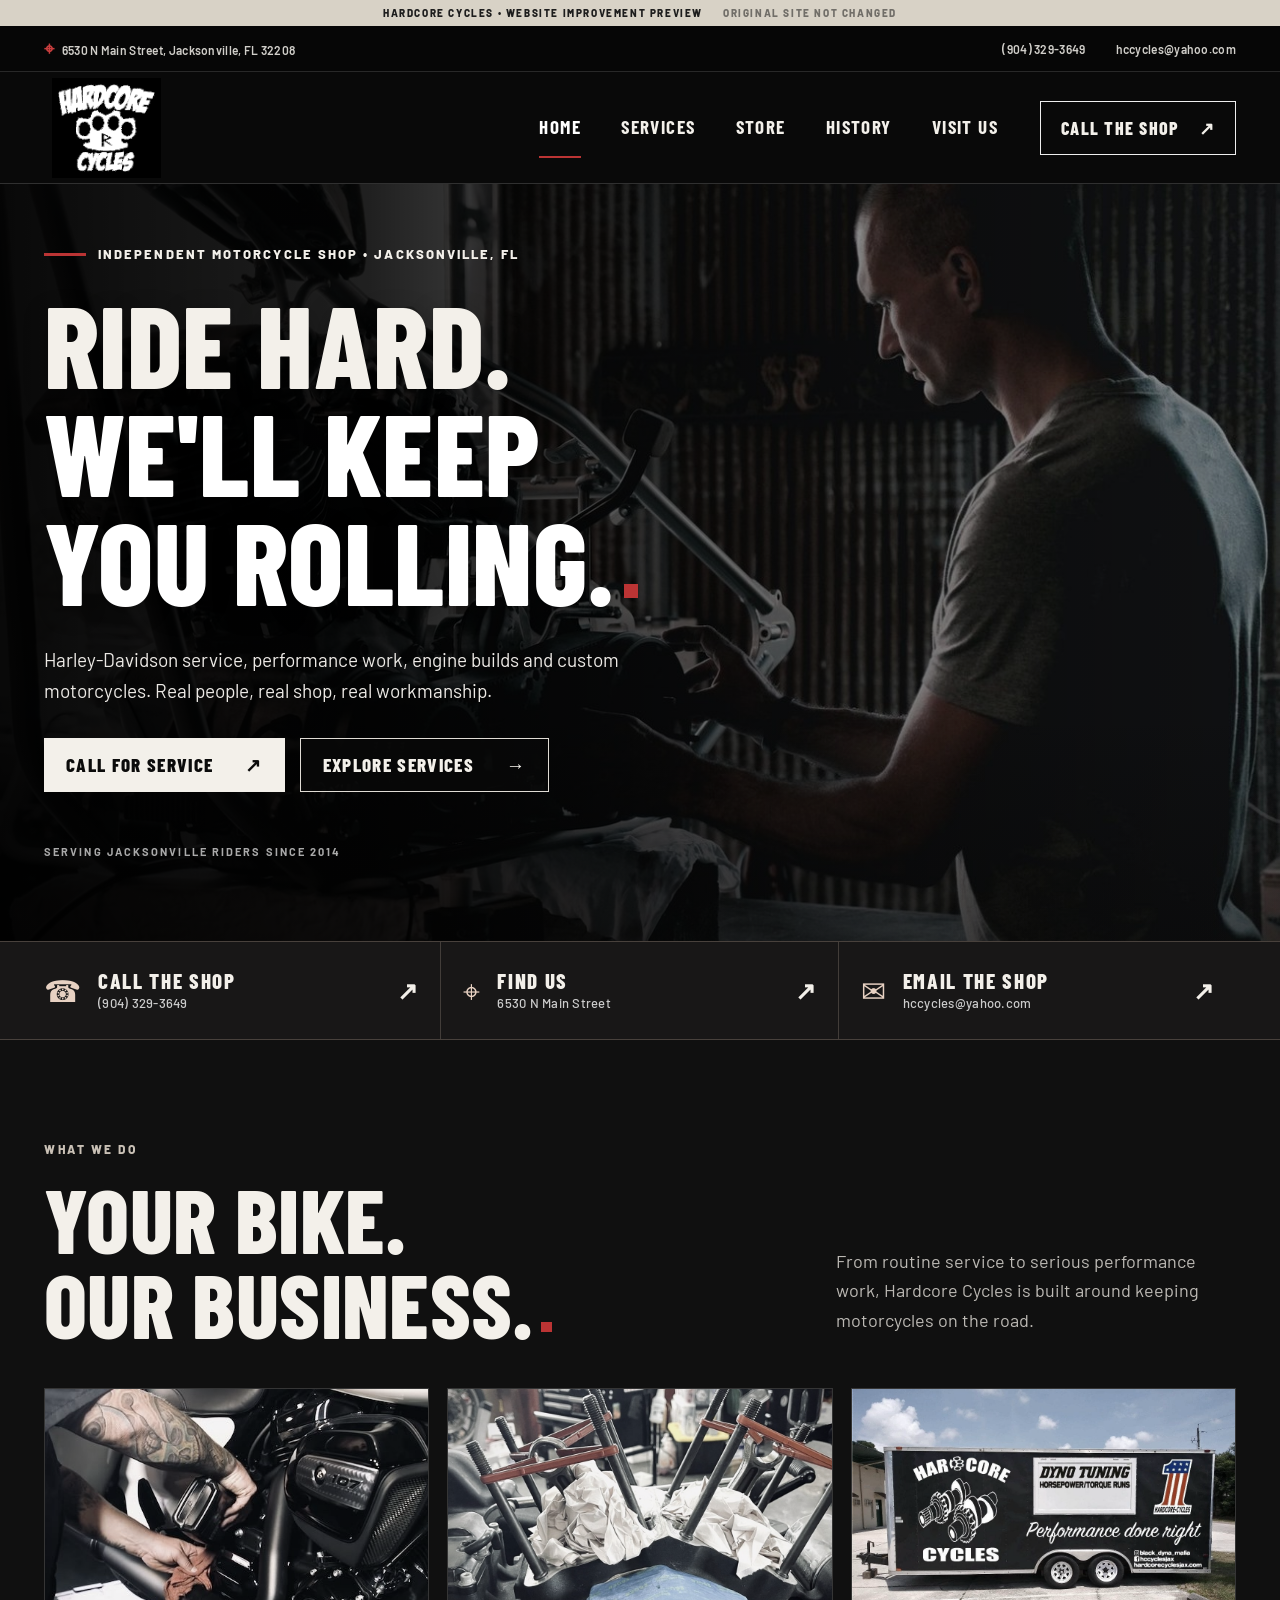
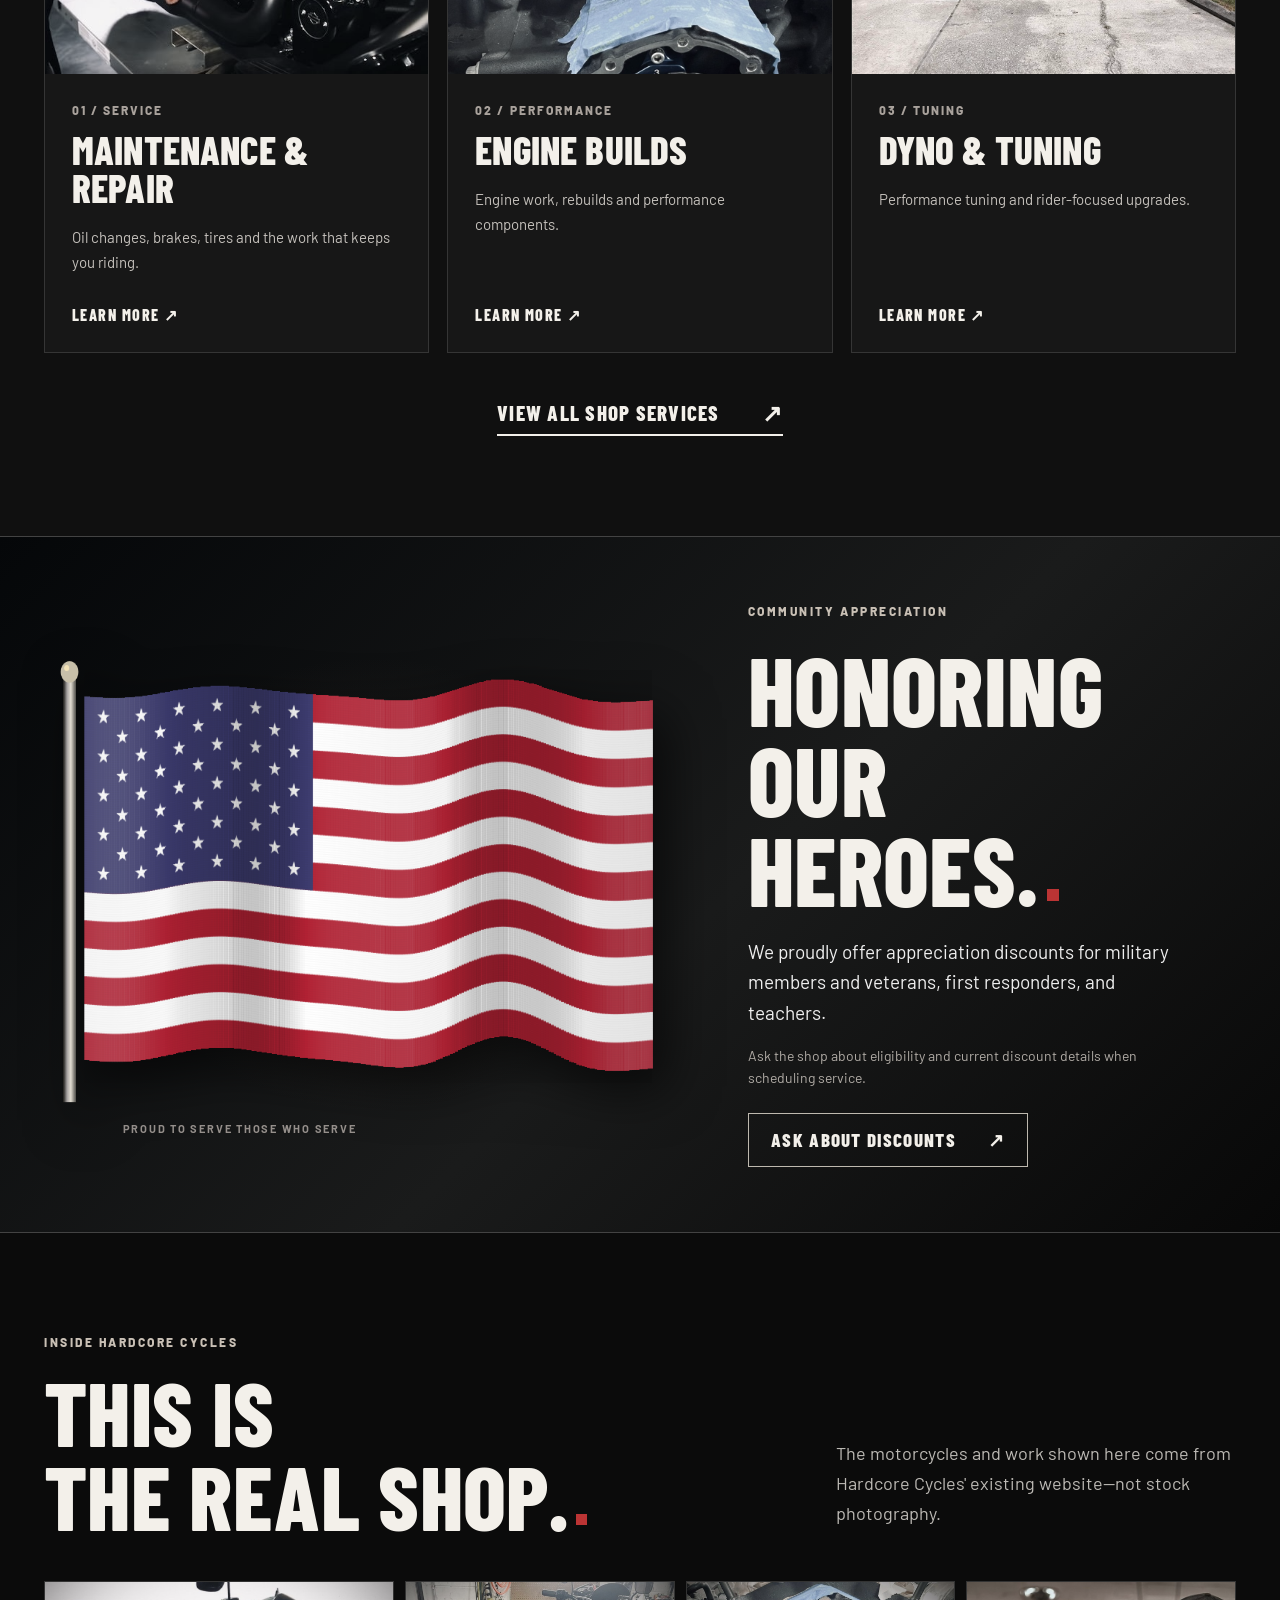
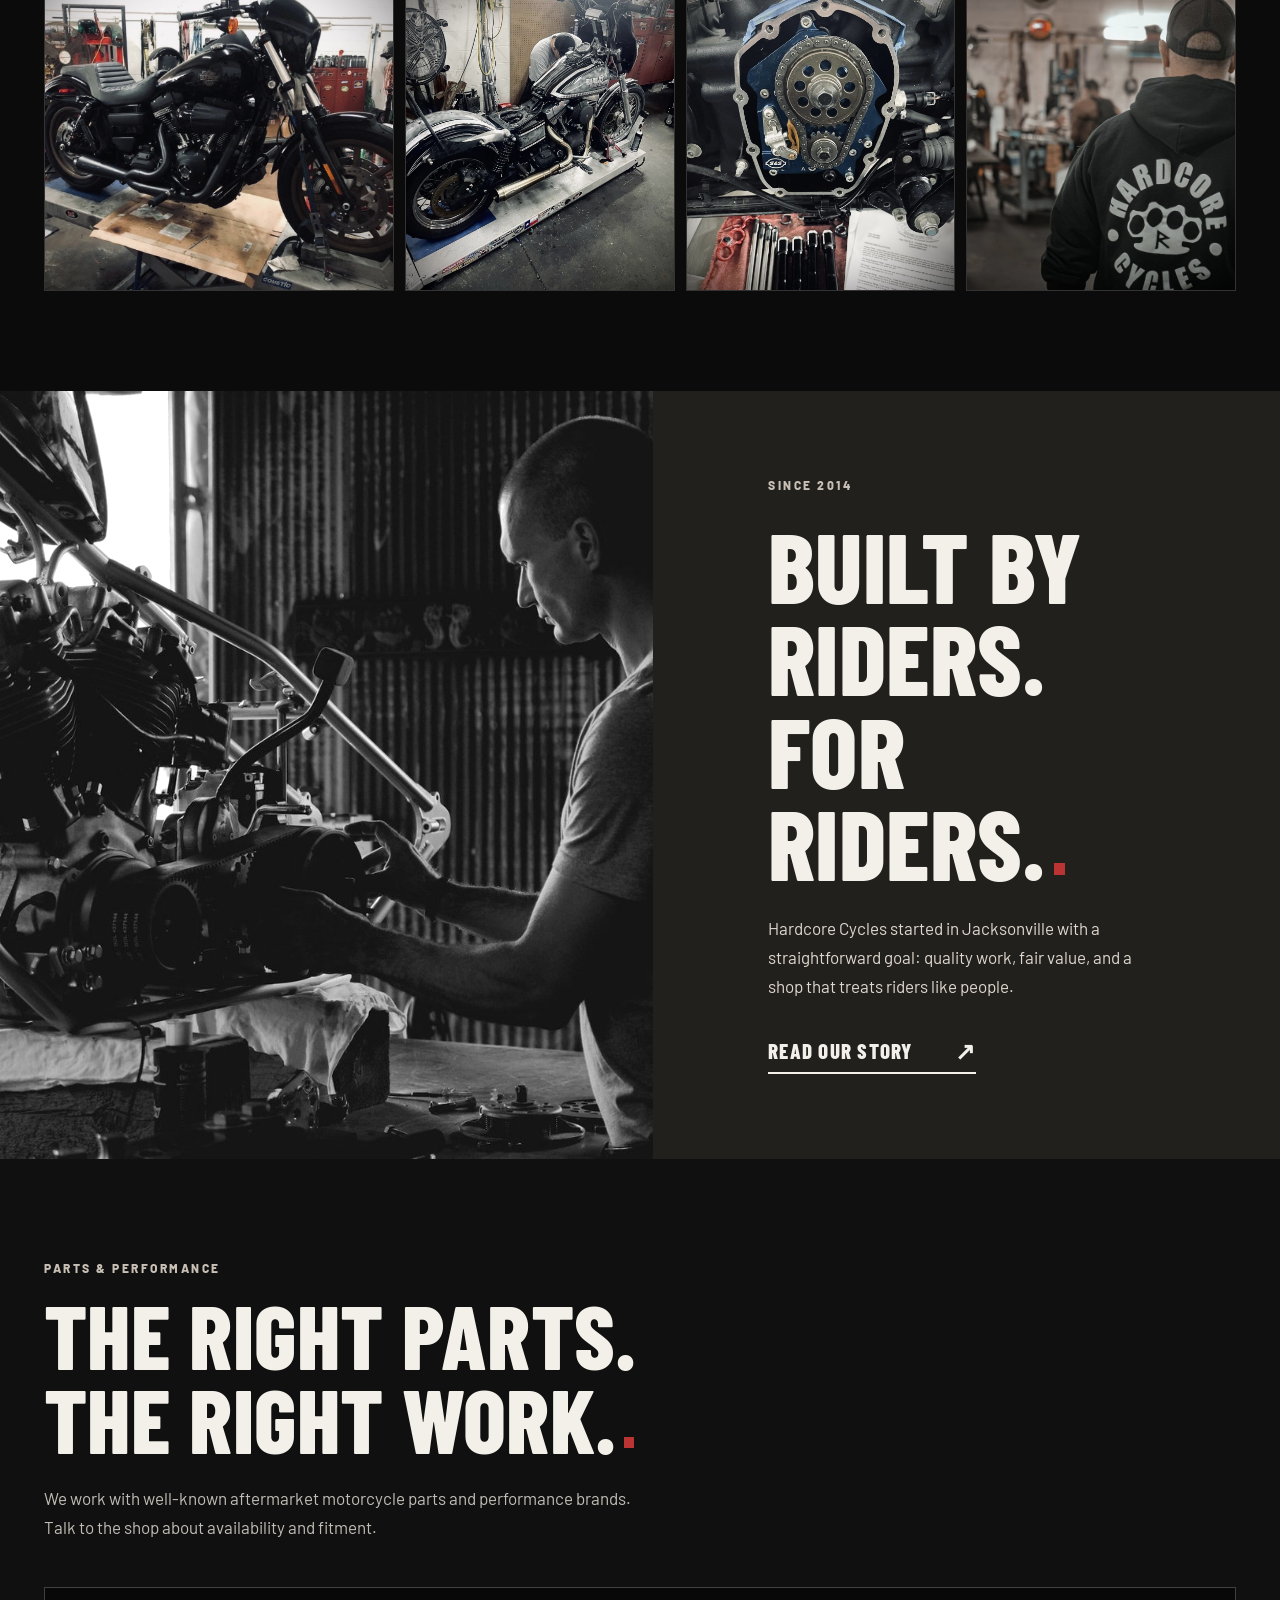
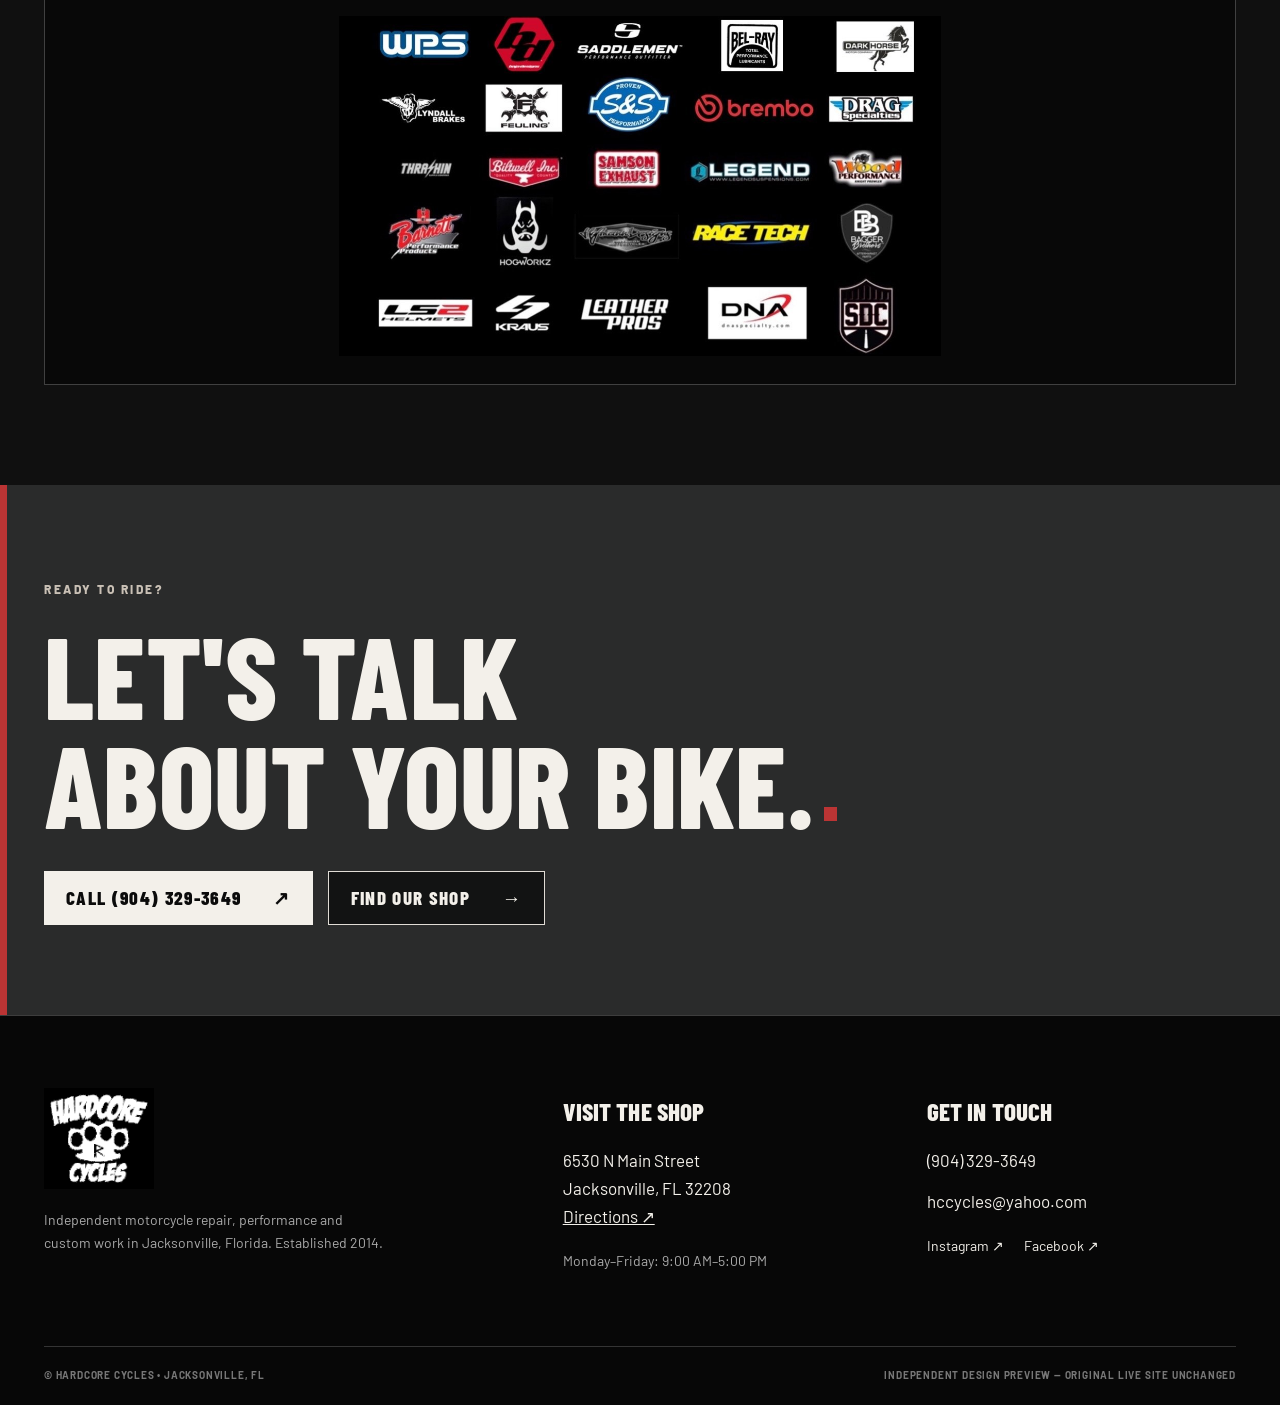
<file: index.html>
<!doctype html><html lang="en"><head><meta charset="utf-8"><meta name="viewport" content="width=device-width, initial-scale=1"><meta name="theme-color" content="#090909"><meta name="description" content="Harley-Davidson motorcycle repair, engine work, dyno tuning and custom parts at Hardcore Cycles, 6530 N Main Street, Jacksonville, Florida."><title>Home | Hardcore Cycles Jacksonville — Preview</title><link rel="stylesheet" href="style.css"></head><body><div class="preview-ribbon">HARDCORE CYCLES • WEBSITE IMPROVEMENT PREVIEW <span>ORIGINAL SITE NOT CHANGED</span></div><div class="utility"><div class="wide utility-inner"><a href="https://www.google.com/maps/search/?api=1&amp;query=6530+N+Main+Street+Jacksonville+FL+32208" target="_blank" rel="noopener"><span aria-hidden="true">⌖</span> 6530 N Main Street, Jacksonville, FL 32208</a><div><a href="tel:+19043293649">(904) 329-3649</a><a href="mailto:hccycles@yahoo.com">hccycles@yahoo.com</a></div></div></div><header class="site-header"><div class="wide head-inner"><a href="index.html" class="logo" aria-label="Hardcore Cycles — Home"><img src="assets/hardcore-original-logo.png" alt="Hardcore Cycles official shop logo"></a><button class="mobile-menu" type="button" aria-expanded="false" aria-controls="mainnav">MENU <span aria-hidden="true">☰</span></button><nav id="mainnav" aria-label="Main navigation"><a href="index.html" class="active" >Home</a><a href="services.html" class="" >Services</a><a href="https://www.hardcorecyclesjax.com/store" class="" target=_blank rel=noopener>Store</a><a href="history.html" class="" >History</a><a href="visit.html" class="" >Visit Us</a></nav><a class="header-call" href="tel:+19043293649">CALL THE SHOP <span aria-hidden="true">↗</span></a></div></header><main><section class="hero"><div class="hero-picture" role="img" aria-label="Mechanic working on a motorcycle engine in the Hardcore Cycles shop"></div><div class="hero-overlay"></div><div class="wide hero-layout"><div class="hero-copy"><div class="pretitle"><span class="pretitle-mark"></span> INDEPENDENT MOTORCYCLE SHOP • JACKSONVILLE, FL</div><h1>RIDE HARD.<br><em>WE'LL KEEP<br>YOU ROLLING.</em></h1><p>Harley-Davidson service, performance work, engine builds and custom motorcycles. Real people, real shop, real workmanship.</p><div class="actions"><a class="button button-light" href="tel:+19043293649">CALL FOR SERVICE <span>↗</span></a><a class="button button-dark" href="services.html">EXPLORE SERVICES <span>→</span></a></div><div class="hero-small">SERVING JACKSONVILLE RIDERS SINCE 2014</div></div></div></section><section class="quickbar"><div class="wide quick-grid"><a href="tel:+19043293649"><span class="quick-icon">☎</span><span>CALL THE SHOP<small>(904) 329-3649</small></span><b>↗</b></a><a href="https://www.google.com/maps/search/?api=1&amp;query=6530+N+Main+Street+Jacksonville+FL+32208" target="_blank" rel="noopener"><span class="quick-icon">⌖</span><span>FIND US<small>6530 N Main Street</small></span><b>↗</b></a><a href="mailto:hccycles@yahoo.com"><span class="quick-icon">✉</span><span>EMAIL THE SHOP<small>hccycles@yahoo.com</small></span><b>↗</b></a></div></section><section class="block services-overview" id="services"><div class="wide"><div class="eyebrow">WHAT WE DO</div><div class="section-heading"><h2>YOUR BIKE.<br><em>OUR BUSINESS.</em></h2><p>From routine service to serious performance work, Hardcore Cycles is built around keeping motorcycles on the road.</p></div><div class="service-tiles"><a href="services.html#maintenance" class="service-tile"><img src="assets/services-01-img_3940.jpg" alt="Mechanic working on a motorcycle engine"><div><span>01 / SERVICE</span><h3>MAINTENANCE & REPAIR</h3><p>Oil changes, brakes, tires and the work that keeps you riding.</p><b>LEARN MORE ↗</b></div></a><a href="services.html#engines" class="service-tile"><img src="assets/services-02-img_3941.jpg" alt="Engine undergoing a rebuild at Hardcore Cycles"><div><span>02 / PERFORMANCE</span><h3>ENGINE BUILDS</h3><p>Engine work, rebuilds and performance components.</p><b>LEARN MORE ↗</b></div></a><a href="services.html#dyno" class="service-tile"><img src="assets/services-03-output_image1705433125407.jpg" alt="Hardcore Cycles motorcycle dyno tuning trailer"><div><span>03 / TUNING</span><h3>DYNO & TUNING</h3><p>Performance tuning and rider-focused upgrades.</p><b>LEARN MORE ↗</b></div></a></div><div class="center-action"><a href="services.html" class="text-link">VIEW ALL SHOP SERVICES <span>↗</span></a></div></div></section><section class="flag-band" id="discounts"><div class="wide flag-grid"><div class="flag-art"><div class="flag-glow"></div><canvas id="waving-flag" width="1040" height="640" role="img" aria-label="Animated United States flag waving in the wind"></canvas><div class="flag-label">PROUD TO SERVE THOSE WHO SERVE</div></div><div class="flag-copy"><div class="eyebrow">COMMUNITY APPRECIATION</div><h2>HONORING<br><em>OUR HEROES.</em></h2><p>We proudly offer appreciation discounts for military members and veterans, first responders, and teachers.</p><p class="flag-note">Ask the shop about eligibility and current discount details when scheduling service.</p><a class="button button-outline" href="tel:+19043293649">ASK ABOUT DISCOUNTS <span>↗</span></a></div></div></section><section class="block shop-work" id="work"><div class="wide"><div class="eyebrow">INSIDE HARDCORE CYCLES</div><div class="section-heading"><h2>THIS IS<br><em>THE REAL SHOP.</em></h2><p>The motorcycles and work shown here come from Hardcore Cycles' existing website—not stock photography.</p></div><div class="shop-gallery"><img src="assets/home-06-img_4047.jpg" loading="lazy" alt="Black Harley-Davidson motorcycle at the shop"><img src="assets/home-05-img_3921.jpg" loading="lazy" alt="Motorcycle being serviced in the workshop"><img src="assets/home-03-img_3922.jpg" loading="lazy" alt="Motorcycle engine and timing components on a workbench"><img src="assets/home-02-dscf9621.jpg" loading="lazy" alt="Hardcore Cycles branded hoodie in the workshop"></div></div></section><section class="story-feature"><div class="story-image"><img src="assets/home-01-image-asset.jpg" loading="lazy" alt="Mechanic working on a motorcycle engine"></div><div class="story-inner"><span class="eyebrow">SINCE 2014</span><h2>BUILT BY<br>RIDERS.<br><em>FOR RIDERS.</em></h2><p>Hardcore Cycles started in Jacksonville with a straightforward goal: quality work, fair value, and a shop that treats riders like people.</p><a href="history.html" class="text-link">READ OUR STORY <span>↗</span></a></div></section><section class="partners block"><div class="wide"><div class="eyebrow">PARTS & PERFORMANCE</div><h2>THE RIGHT PARTS.<br><em>THE RIGHT WORK.</em></h2><p>We work with well-known aftermarket motorcycle parts and performance brands. Talk to the shop about availability and fitment.</p><div class="brand-panel"><img src="assets/home-09-img_4045.jpg" loading="lazy" alt="Performance parts and manufacturer logos shown in their original colors"></div></div></section><section class="final-cta"><div class="wide"><span class="eyebrow">READY TO RIDE?</span><h2>LET'S TALK<br><em>ABOUT YOUR BIKE.</em></h2><div class="actions"><a class="button button-light" href="tel:+19043293649">CALL (904) 329-3649 <span>↗</span></a><a class="button button-dark" href="visit.html">FIND OUR SHOP <span>→</span></a></div></div></section></main><footer class="site-footer"><div class="wide footer-grid"><div class="footer-brand"><img src="assets/hardcore-original-logo.png" alt="Hardcore Cycles official logo"><p>Independent motorcycle repair, performance and custom work in Jacksonville, Florida. Established 2014.</p></div><div><h3>VISIT THE SHOP</h3><a href="https://www.google.com/maps/search/?api=1&amp;query=6530+N+Main+Street+Jacksonville+FL+32208" target="_blank" rel="noopener">6530 N Main Street<br>Jacksonville, FL 32208<br><u>Directions ↗</u></a><p>Monday–Friday: 9:00 AM–5:00 PM</p></div><div><h3>GET IN TOUCH</h3><a href="tel:+19043293649">(904) 329-3649</a><a href="mailto:hccycles@yahoo.com">hccycles@yahoo.com</a><div class="socials"><a target="_blank" rel="noopener" href="https://www.instagram.com/hccyclesjax/">Instagram ↗</a><a target="_blank" rel="noopener" href="https://www.facebook.com/HardcoreCyclesJax">Facebook ↗</a></div></div></div><div class="wide foot-bottom"><span>© HARDCORE CYCLES • JACKSONVILLE, FL</span><span>INDEPENDENT DESIGN PREVIEW — ORIGINAL LIVE SITE UNCHANGED</span></div></footer><div class="mobile-bottom"><a href="tel:+19043293649">CALL THE SHOP · (904) 329-3649 ↗</a></div><script src="app.js" defer></script></body></html>
</file>
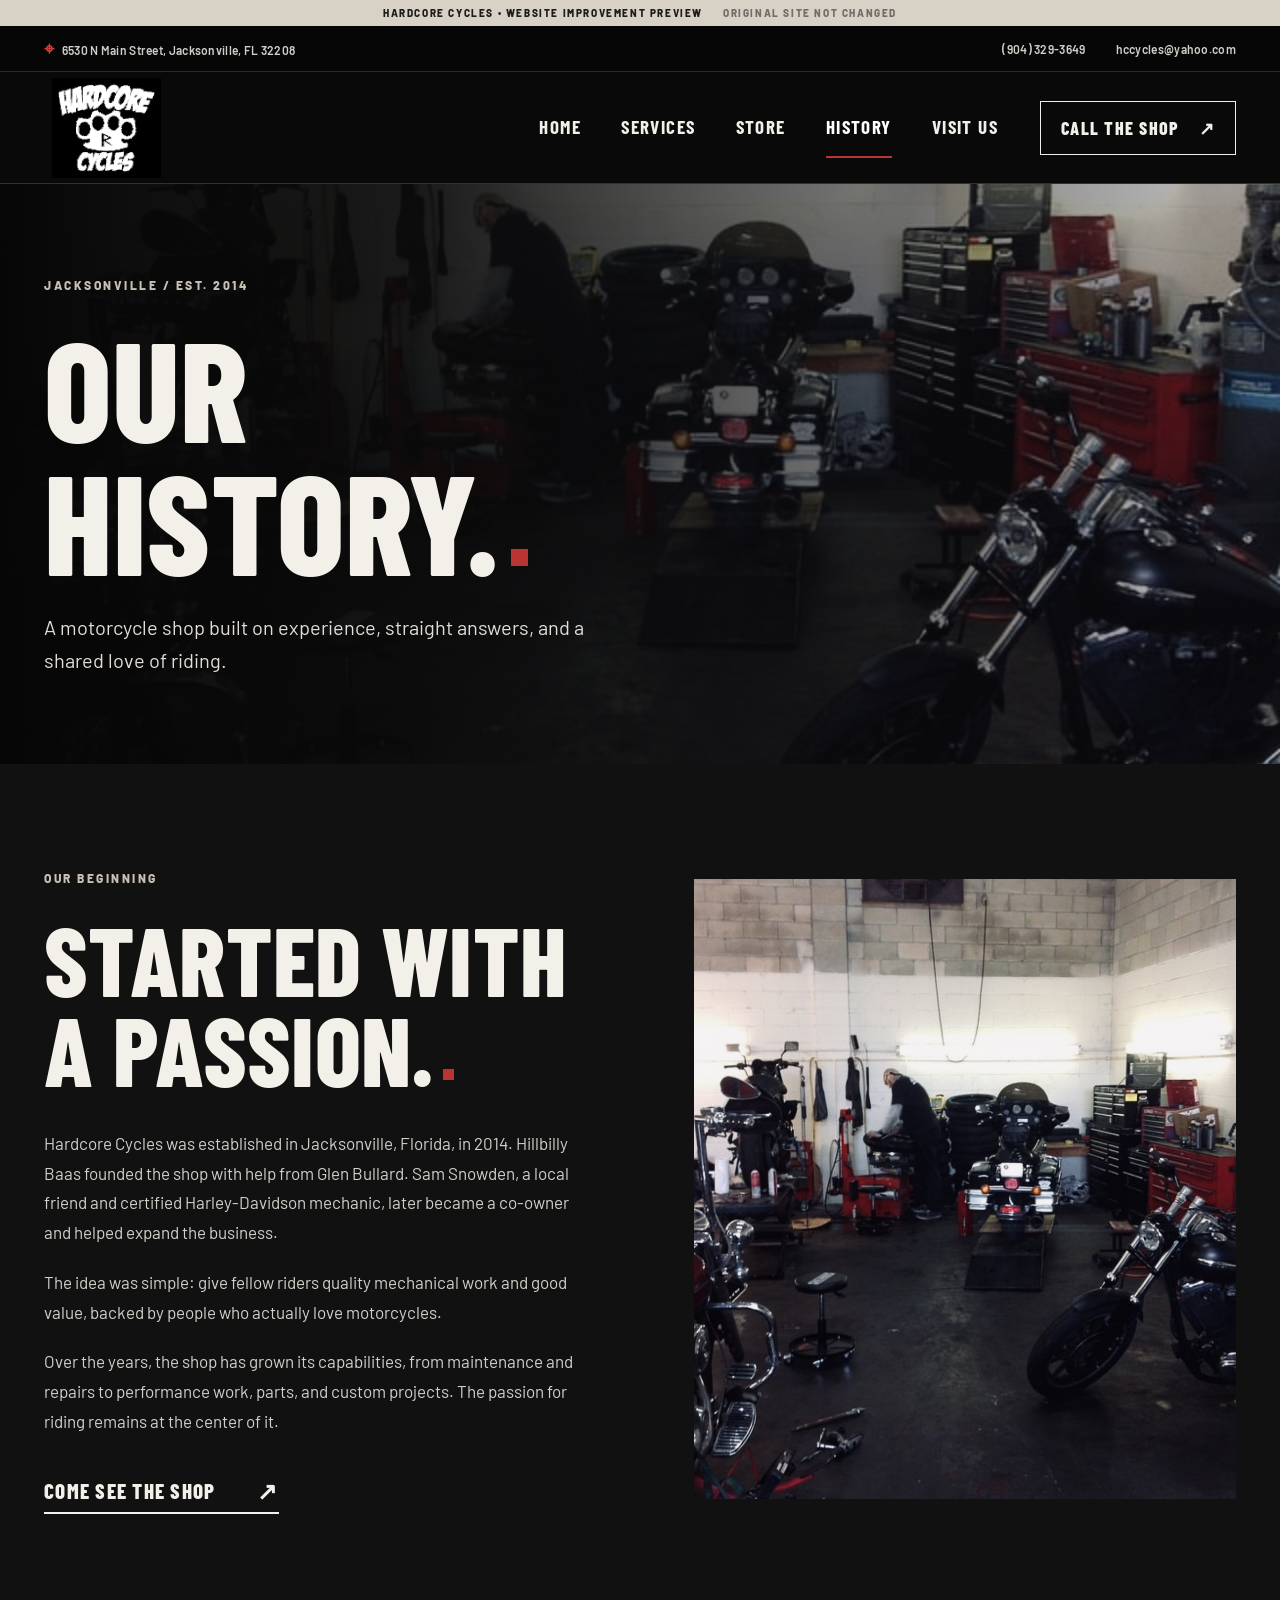
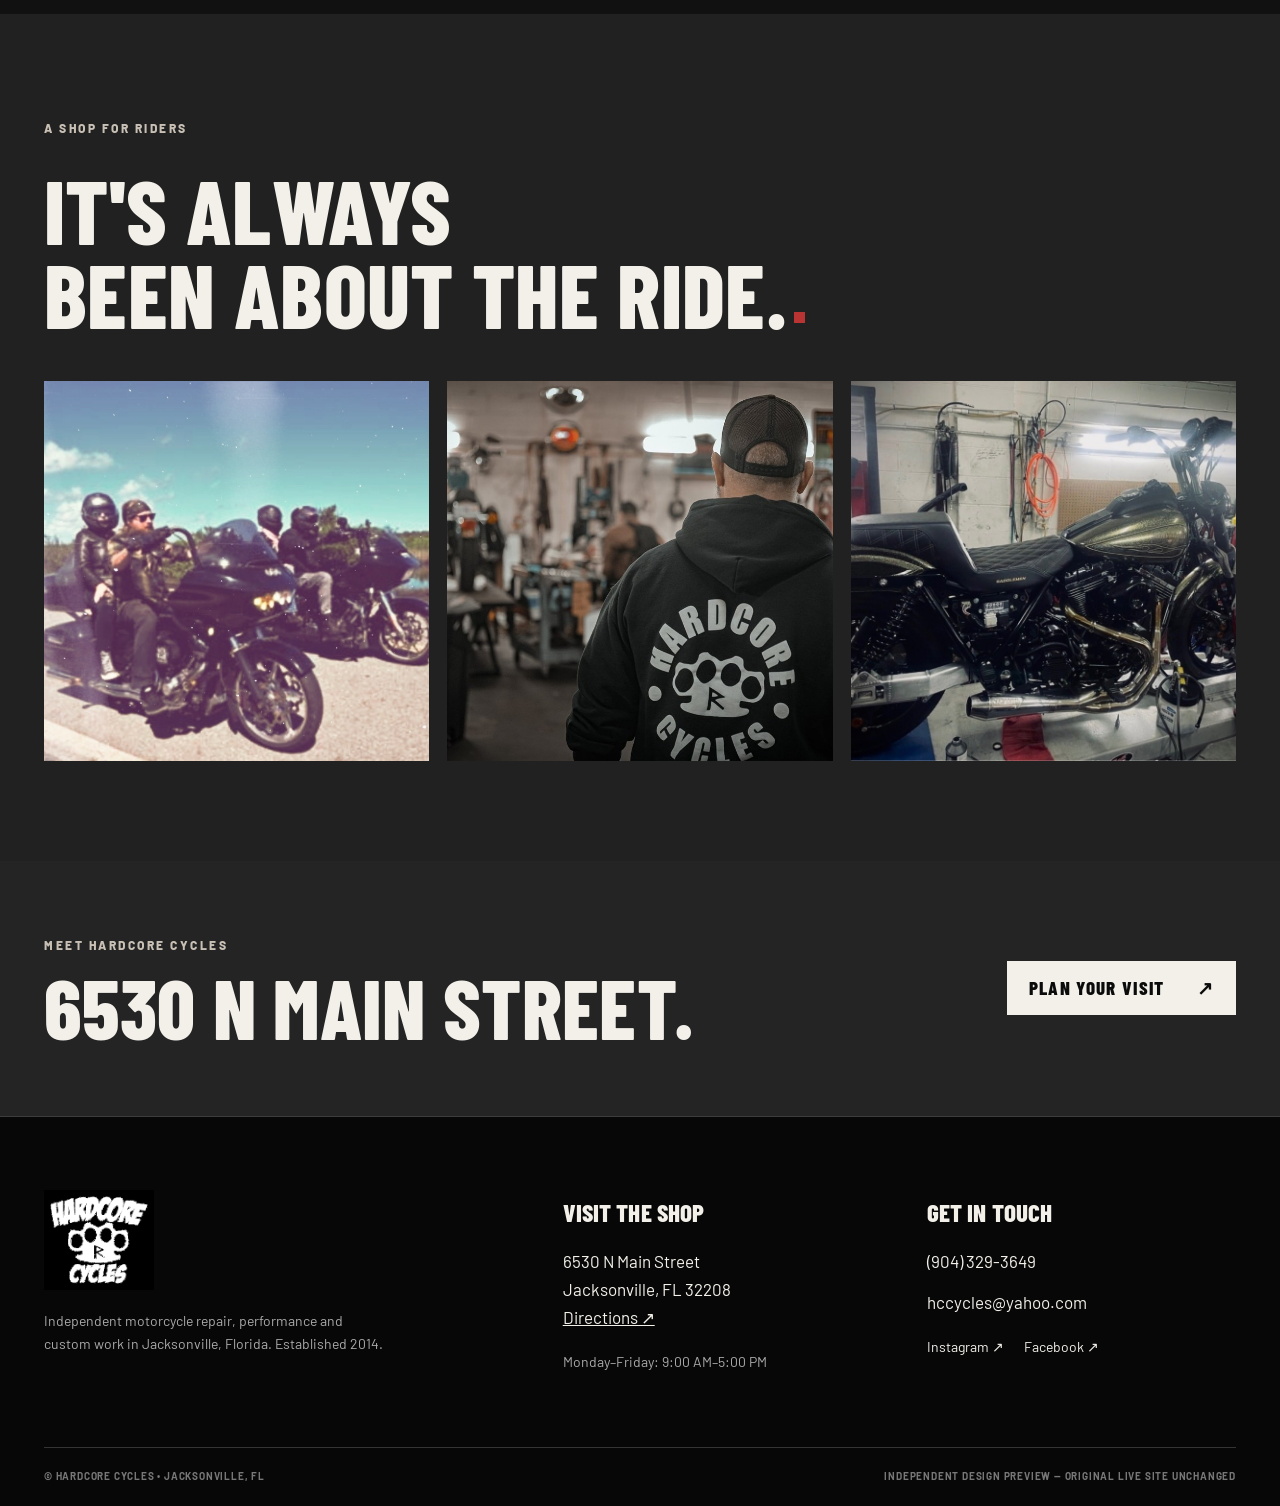
<file: history.html>
<!doctype html><html lang="en"><head><meta charset="utf-8"><meta name="viewport" content="width=device-width, initial-scale=1"><meta name="theme-color" content="#090909"><meta name="description" content="The history of Hardcore Cycles, an independent Jacksonville motorcycle shop established in 2014."><title>History | Hardcore Cycles Jacksonville — Preview</title><link rel="stylesheet" href="style.css"></head><body><div class="preview-ribbon">HARDCORE CYCLES • WEBSITE IMPROVEMENT PREVIEW <span>ORIGINAL SITE NOT CHANGED</span></div><div class="utility"><div class="wide utility-inner"><a href="https://www.google.com/maps/search/?api=1&amp;query=6530+N+Main+Street+Jacksonville+FL+32208" target="_blank" rel="noopener"><span aria-hidden="true">⌖</span> 6530 N Main Street, Jacksonville, FL 32208</a><div><a href="tel:+19043293649">(904) 329-3649</a><a href="mailto:hccycles@yahoo.com">hccycles@yahoo.com</a></div></div></div><header class="site-header"><div class="wide head-inner"><a href="index.html" class="logo" aria-label="Hardcore Cycles — Home"><img src="assets/hardcore-original-logo.png" alt="Hardcore Cycles official shop logo"></a><button class="mobile-menu" type="button" aria-expanded="false" aria-controls="mainnav">MENU <span aria-hidden="true">☰</span></button><nav id="mainnav" aria-label="Main navigation"><a href="index.html" class="" >Home</a><a href="services.html" class="" >Services</a><a href="https://www.hardcorecyclesjax.com/store" class="" target=_blank rel=noopener>Store</a><a href="history.html" class="active" >History</a><a href="visit.html" class="" >Visit Us</a></nav><a class="header-call" href="tel:+19043293649">CALL THE SHOP <span aria-hidden="true">↗</span></a></div></header><main><section class="page-hero history-hero"><div class="wide"><span class="eyebrow">JACKSONVILLE / EST. 2014</span><h1>OUR<br><em>HISTORY.</em></h1><p>A motorcycle shop built on experience, straight answers, and a shared love of riding.</p></div></section><section class="history-story block"><div class="wide history-grid"><div><span class="eyebrow">OUR BEGINNING</span><h2>STARTED WITH<br><em>A PASSION.</em></h2><p>Hardcore Cycles was established in Jacksonville, Florida, in 2014. Hillbilly Baas founded the shop with help from Glen Bullard. Sam Snowden, a local friend and certified Harley-Davidson mechanic, later became a co-owner and helped expand the business.</p><p>The idea was simple: give fellow riders quality mechanical work and good value, backed by people who actually love motorcycles.</p><p>Over the years, the shop has grown its capabilities, from maintenance and repairs to performance work, parts, and custom projects. The passion for riding remains at the center of it.</p><a href="visit.html" class="text-link">COME SEE THE SHOP <span>↗</span></a></div><img src="assets/history-03-img_4003.jpg" loading="lazy" alt="Interior of the Hardcore Cycles motorcycle repair workshop"></div></section><section class="history-photos block"><div class="wide"><span class="eyebrow">A SHOP FOR RIDERS</span><h2>IT'S ALWAYS<br><em>BEEN ABOUT THE RIDE.</em></h2><div class="history-gallery"><img src="assets/history-02-img_3999.jpg" loading="lazy" alt="Motorcyclists riding together"><img src="assets/home-02-dscf9621.jpg" loading="lazy" alt="Hardcore Cycles team member in the workshop"><img src="assets/home-07-img_4046.jpg" loading="lazy" alt="Motorcycle at Hardcore Cycles"></div></div></section><section class="mini-cta"><div class="wide"><div><span class="eyebrow">MEET HARDCORE CYCLES</span><h2>6530 N MAIN STREET.</h2></div><a class="button button-light" href="visit.html">PLAN YOUR VISIT <span>↗</span></a></div></section></main><footer class="site-footer"><div class="wide footer-grid"><div class="footer-brand"><img src="assets/hardcore-original-logo.png" alt="Hardcore Cycles official logo"><p>Independent motorcycle repair, performance and custom work in Jacksonville, Florida. Established 2014.</p></div><div><h3>VISIT THE SHOP</h3><a href="https://www.google.com/maps/search/?api=1&amp;query=6530+N+Main+Street+Jacksonville+FL+32208" target="_blank" rel="noopener">6530 N Main Street<br>Jacksonville, FL 32208<br><u>Directions ↗</u></a><p>Monday–Friday: 9:00 AM–5:00 PM</p></div><div><h3>GET IN TOUCH</h3><a href="tel:+19043293649">(904) 329-3649</a><a href="mailto:hccycles@yahoo.com">hccycles@yahoo.com</a><div class="socials"><a target="_blank" rel="noopener" href="https://www.instagram.com/hccyclesjax/">Instagram ↗</a><a target="_blank" rel="noopener" href="https://www.facebook.com/HardcoreCyclesJax">Facebook ↗</a></div></div></div><div class="wide foot-bottom"><span>© HARDCORE CYCLES • JACKSONVILLE, FL</span><span>INDEPENDENT DESIGN PREVIEW — ORIGINAL LIVE SITE UNCHANGED</span></div></footer><div class="mobile-bottom"><a href="tel:+19043293649">CALL THE SHOP · (904) 329-3649 ↗</a></div><script src="app.js" defer></script></body></html>
</file>
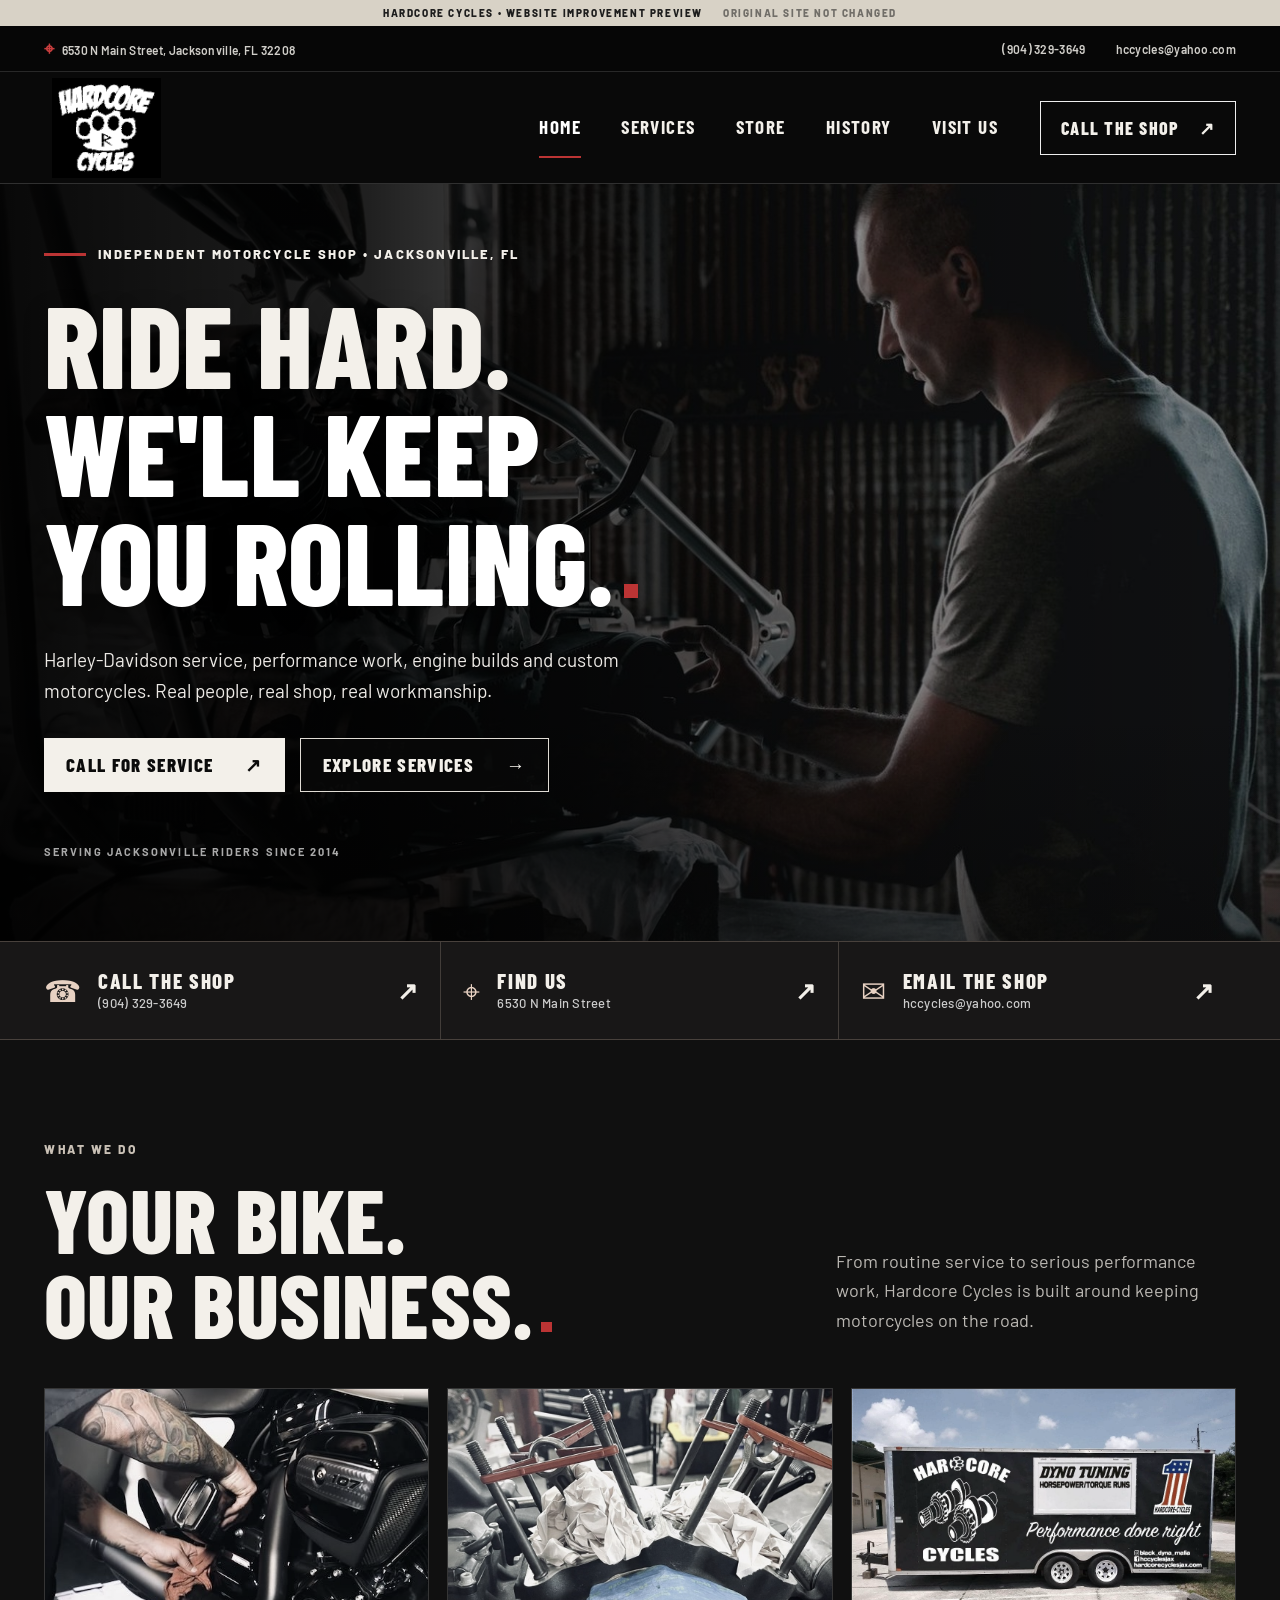
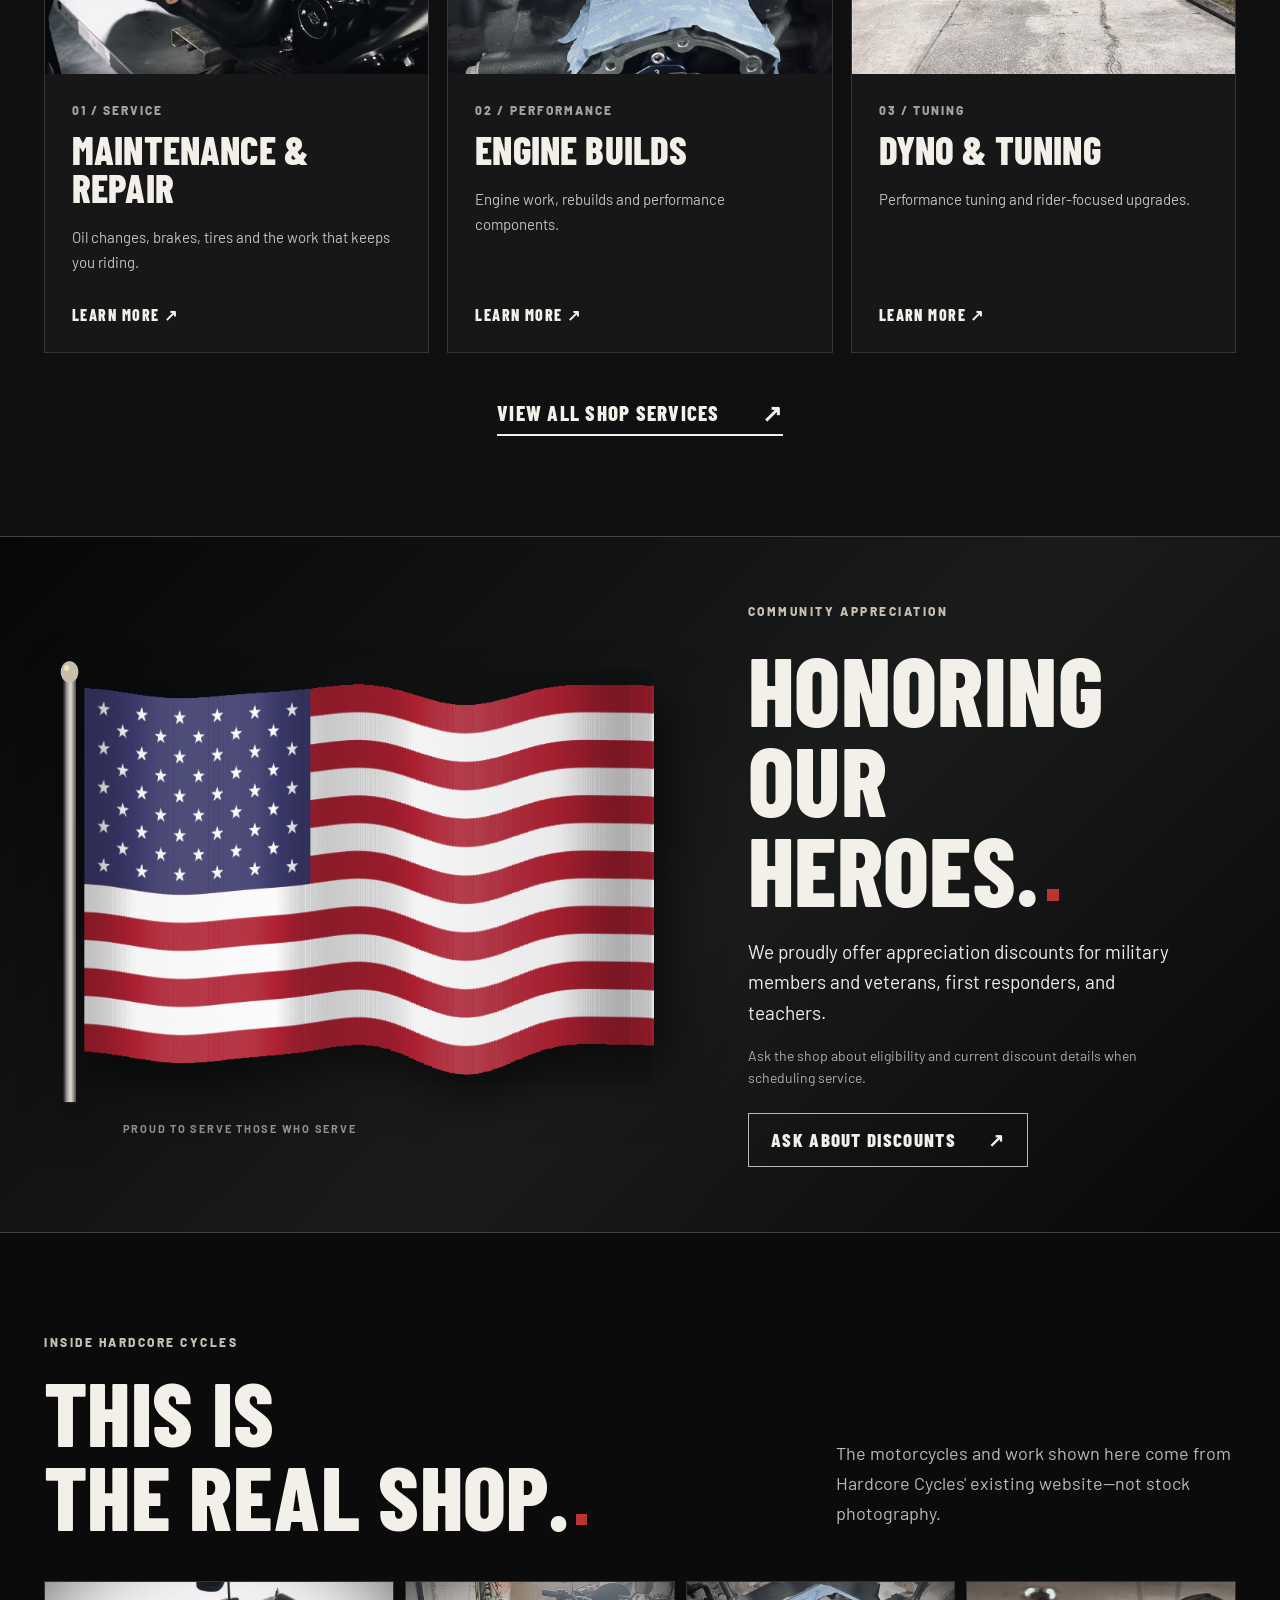
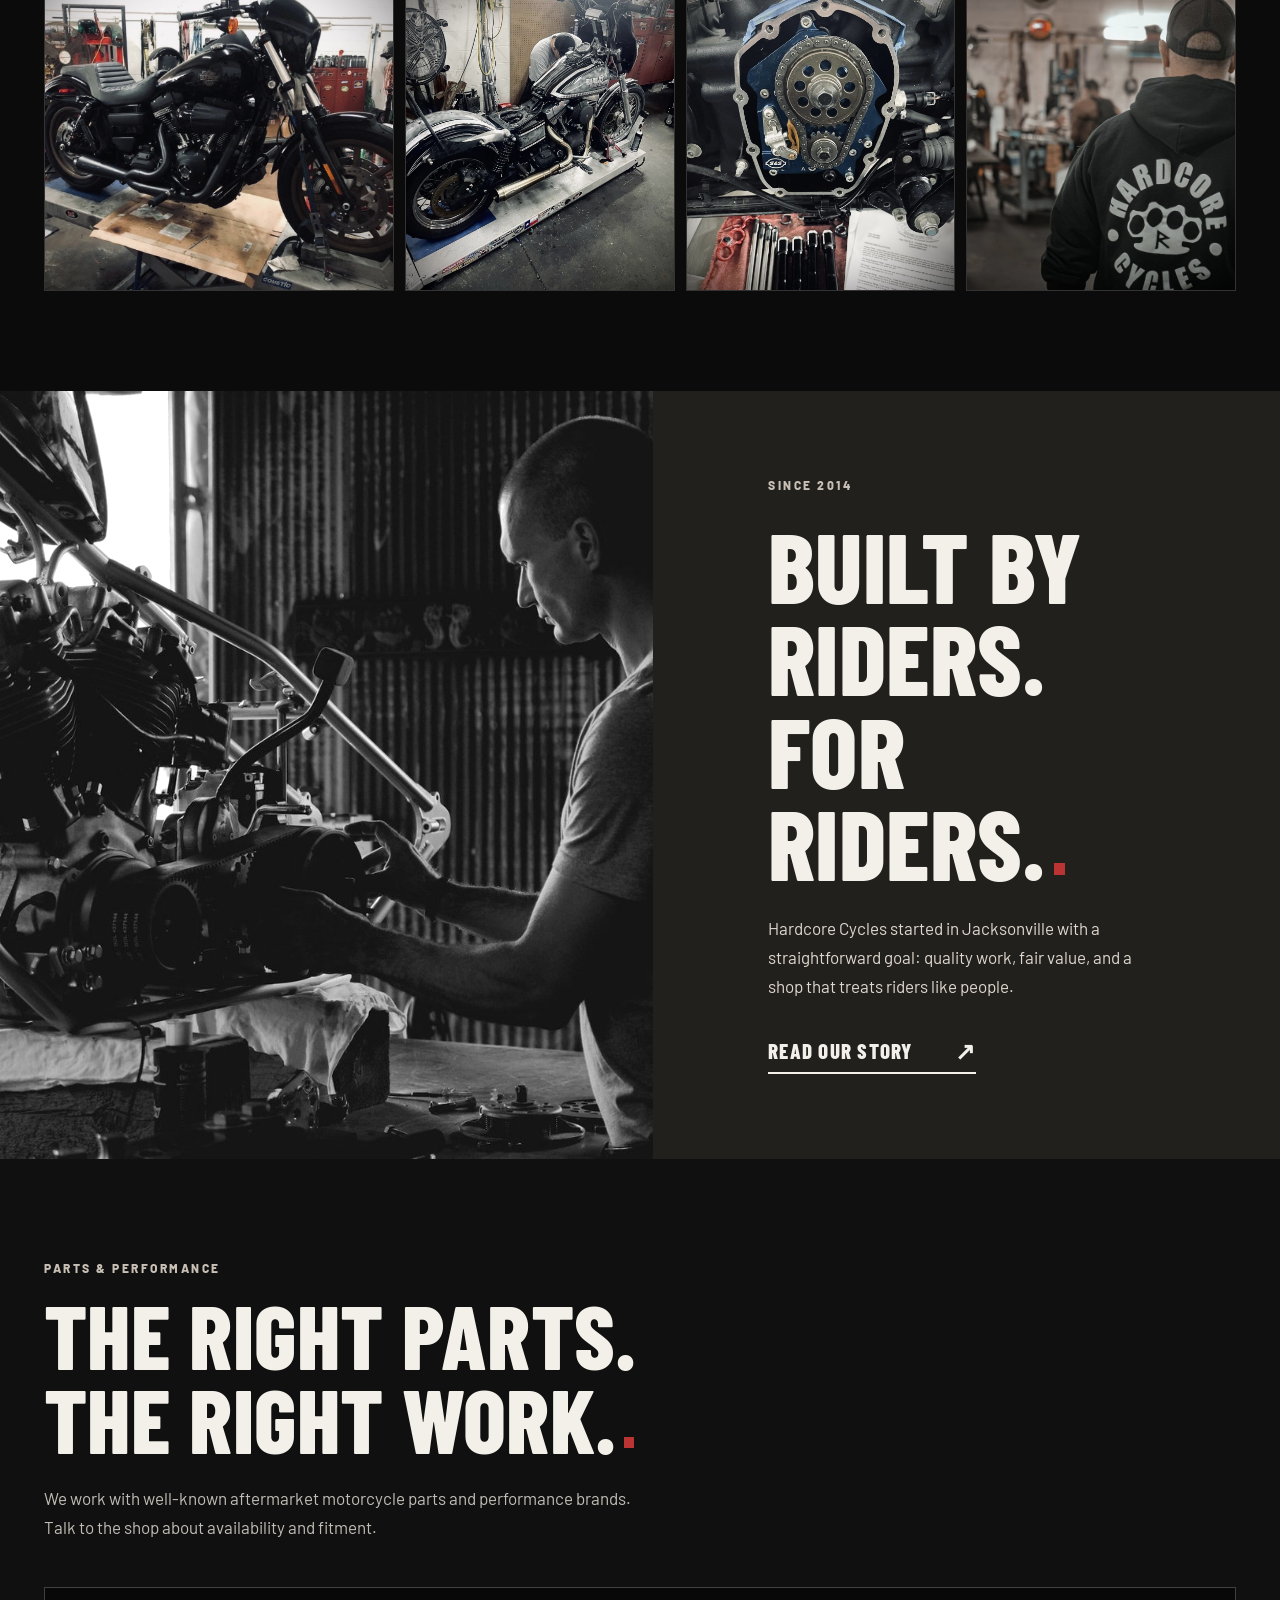
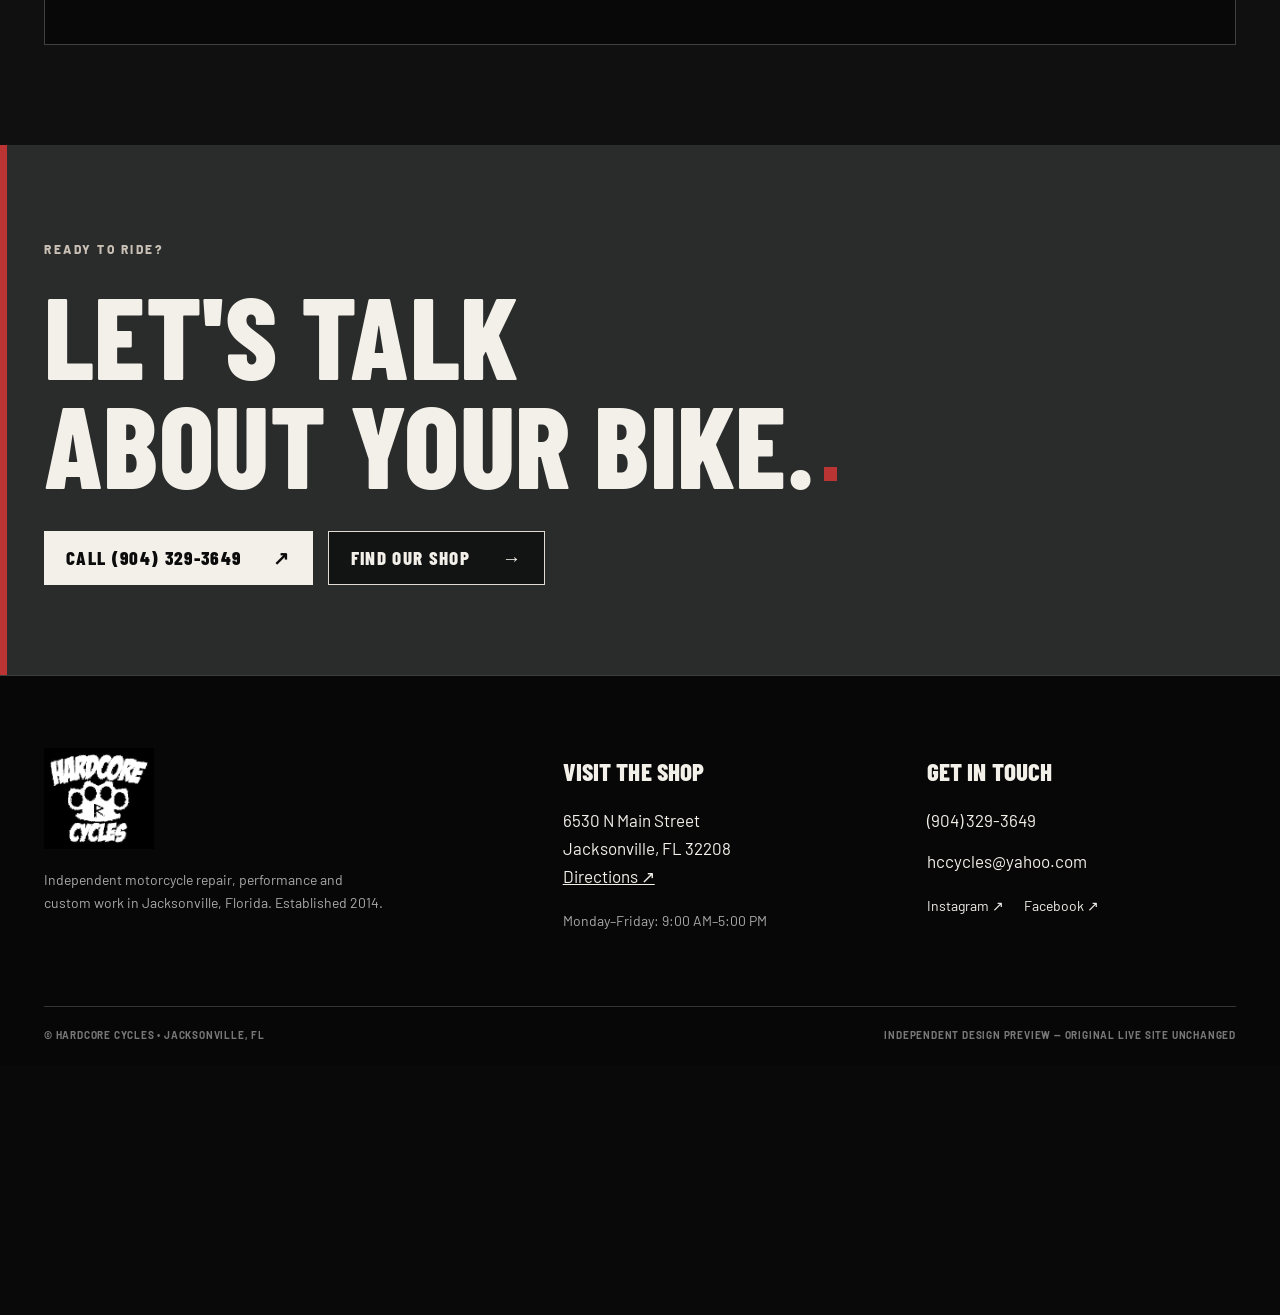
<file: iron.html>
<!doctype html><html lang="en"><head><meta charset="utf-8"><meta http-equiv="refresh" content="0;url=index.html"><meta name="robots" content="noindex"><title>Hardcore Cycles — Updated Preview</title></head><body style="background:#101010;color:white;font:18px Arial;padding:25px"><p>We've updated the Hardcore Cycles design preview.</p><a style="color:white" href="index.html">Open the current design</a></body></html>
</file>
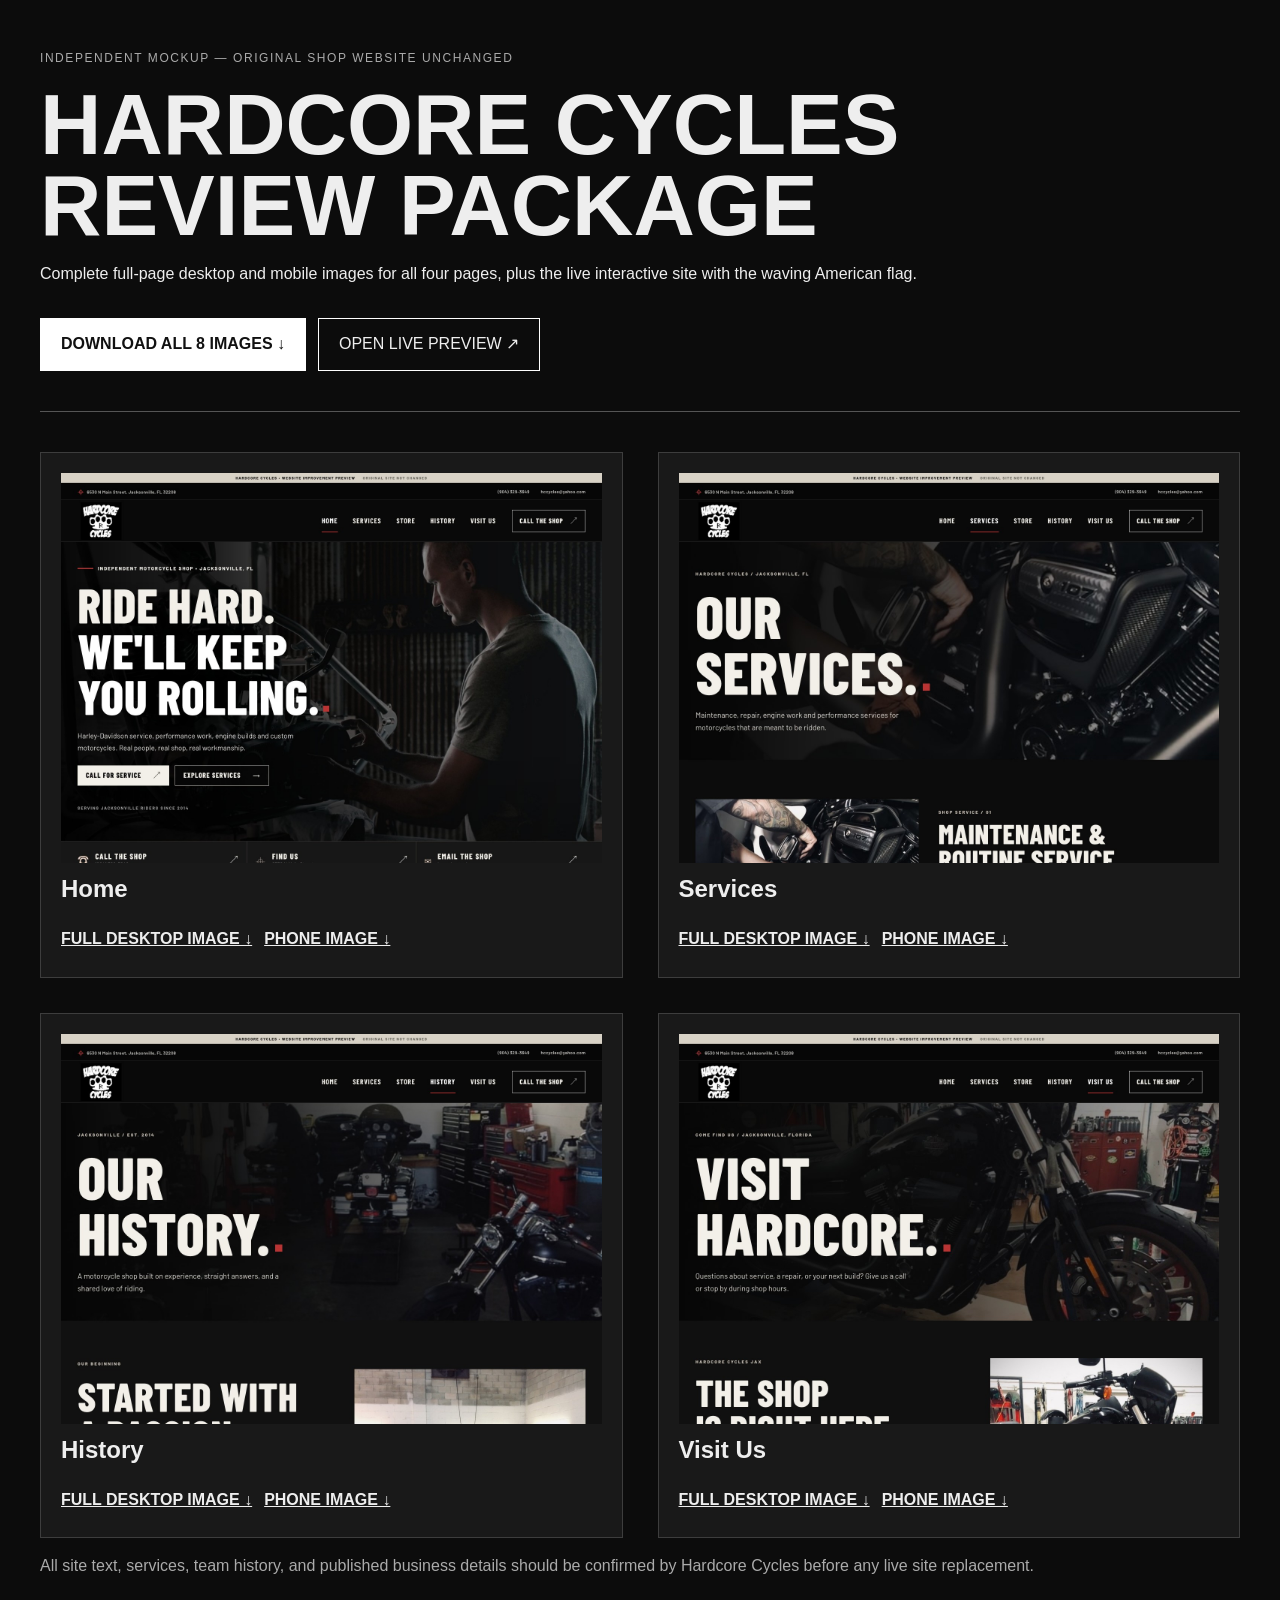
<file: review.html>
<!doctype html><html lang="en"><head><meta charset="utf-8"><meta name="viewport" content="width=device-width, initial-scale=1"><title>Hardcore Cycles — Review Images</title><style>body{background:#0c0c0c;color:#eee;font:16px/1.55 Arial,sans-serif;margin:0}main{max-width:1200px;margin:auto;padding:45px 25px}a{color:inherit}header{border-bottom:1px solid #555;padding-bottom:30px}small{font-size:12px;letter-spacing:.13em;color:#aaa}h1{font:bold clamp(38px,7vw,85px)/.95 Impact,'Arial Narrow',sans-serif;text-transform:uppercase;margin:15px 0}h2{font:700 24px Arial;margin:12px 0}.back{display:inline-block;padding:13px 20px;border:1px solid white;margin:15px 12px 10px 0;text-decoration:none}.download{background:#fff;color:#111;font-weight:bold}.grid{display:grid;grid-template-columns:repeat(2,1fr);gap:35px;margin-top:40px}.card{background:#191919;border:1px solid #3d3d3d;padding:20px}.card img{display:block;width:100%;height:390px;object-fit:cover;object-position:top}.card a{display:inline-block;margin:12px 12px 5px 0;font-weight:700}.hint{color:#aaa}@media(max-width:700px){.grid{grid-template-columns:1fr}.card img{height:300px}} </style></head><body><main><header><small>INDEPENDENT MOCKUP — ORIGINAL SHOP WEBSITE UNCHANGED</small><h1>Hardcore Cycles<br>Review Package</h1><p>Complete full-page desktop and mobile images for all four pages, plus the live interactive site with the waving American flag.</p><a class="back download" href="download/hardcore-cycles-refined-website-mockups.zip" download>DOWNLOAD ALL 8 IMAGES ↓</a><a class="back" href="index.html">OPEN LIVE PREVIEW ↗</a></header><div class="grid"><section class="card"><img src="previews/index-desktop.jpg" alt="Full page Home screenshot"><h2>Home</h2><a href="previews/index-desktop.jpg" download>FULL DESKTOP IMAGE ↓</a><a href="previews/index-mobile.jpg" download>PHONE IMAGE ↓</a></section><section class="card"><img src="previews/services-desktop.jpg" alt="Full page Services screenshot"><h2>Services</h2><a href="previews/services-desktop.jpg" download>FULL DESKTOP IMAGE ↓</a><a href="previews/services-mobile.jpg" download>PHONE IMAGE ↓</a></section><section class="card"><img src="previews/history-desktop.jpg" alt="Full page History screenshot"><h2>History</h2><a href="previews/history-desktop.jpg" download>FULL DESKTOP IMAGE ↓</a><a href="previews/history-mobile.jpg" download>PHONE IMAGE ↓</a></section><section class="card"><img src="previews/visit-desktop.jpg" alt="Full page Visit Us screenshot"><h2>Visit Us</h2><a href="previews/visit-desktop.jpg" download>FULL DESKTOP IMAGE ↓</a><a href="previews/visit-mobile.jpg" download>PHONE IMAGE ↓</a></section></div><p class="hint">All site text, services, team history, and published business details should be confirmed by Hardcore Cycles before any live site replacement.</p></main></body></html>
</file>
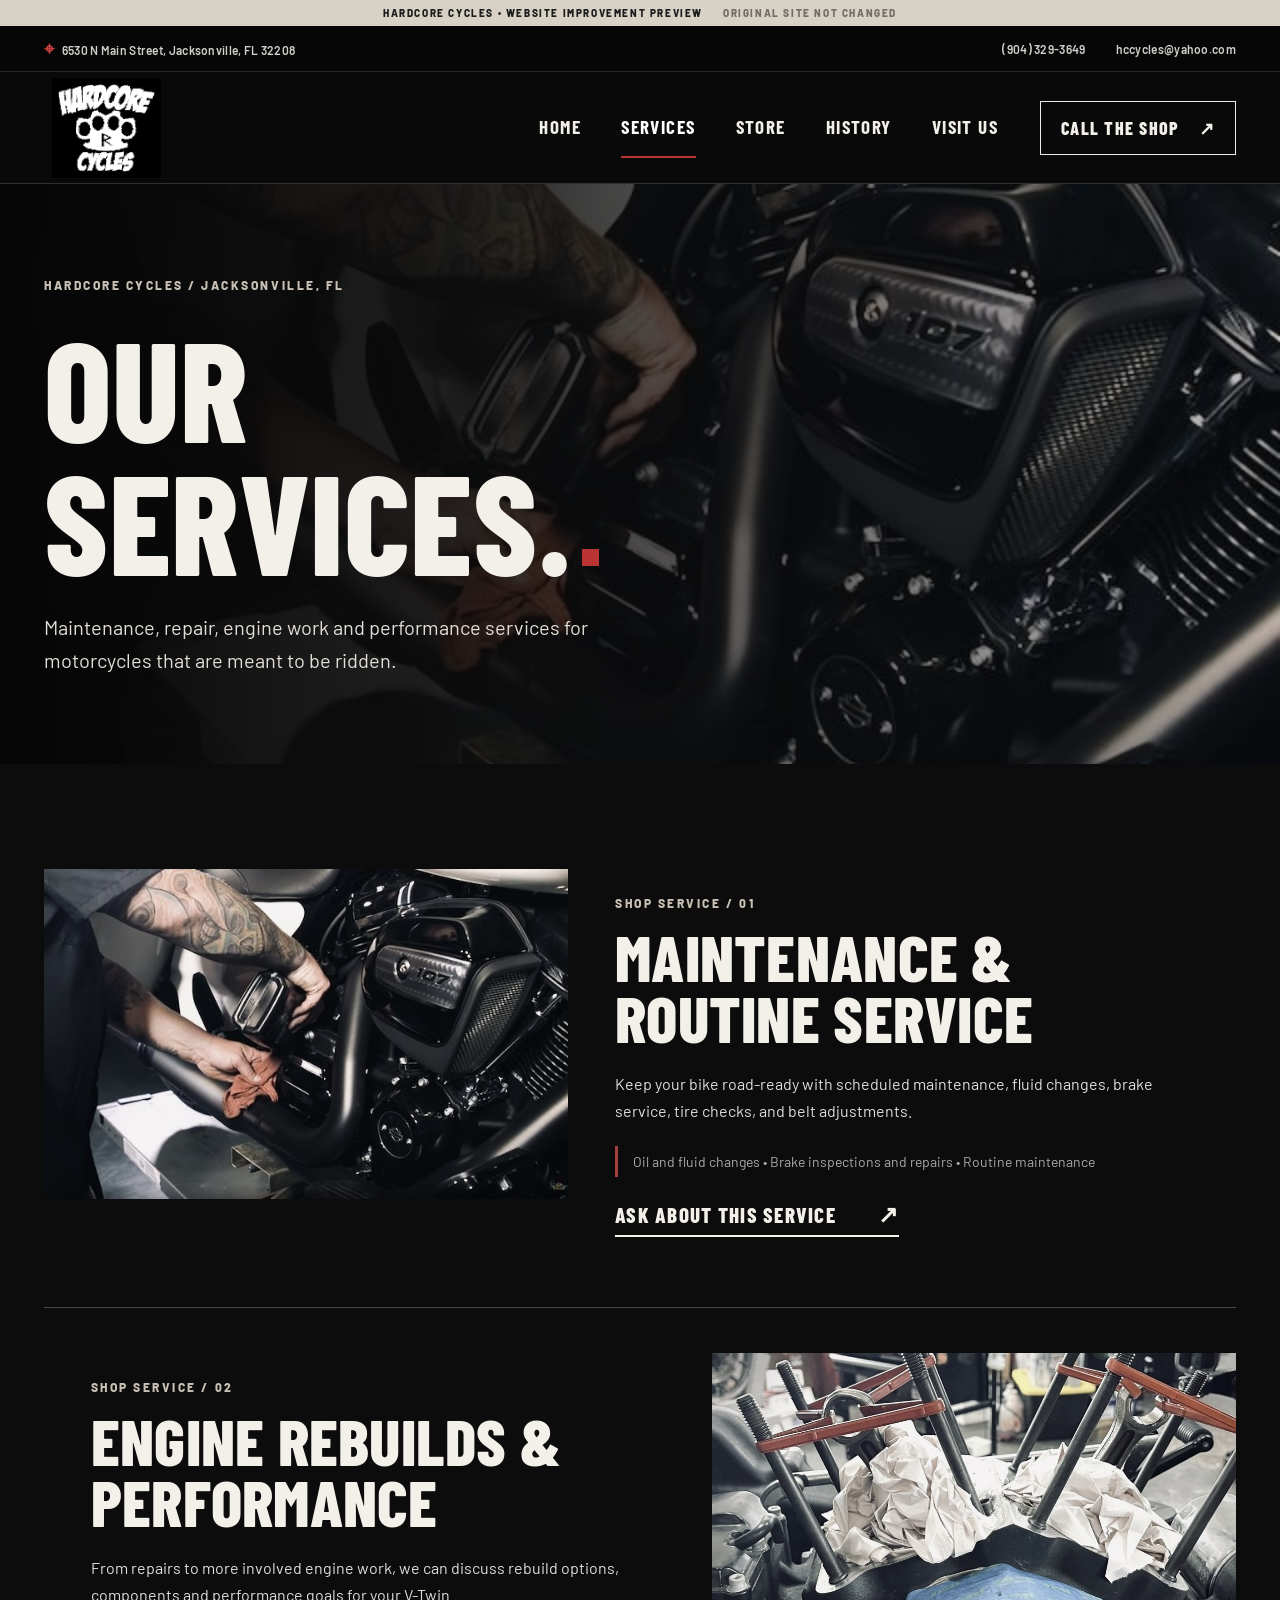
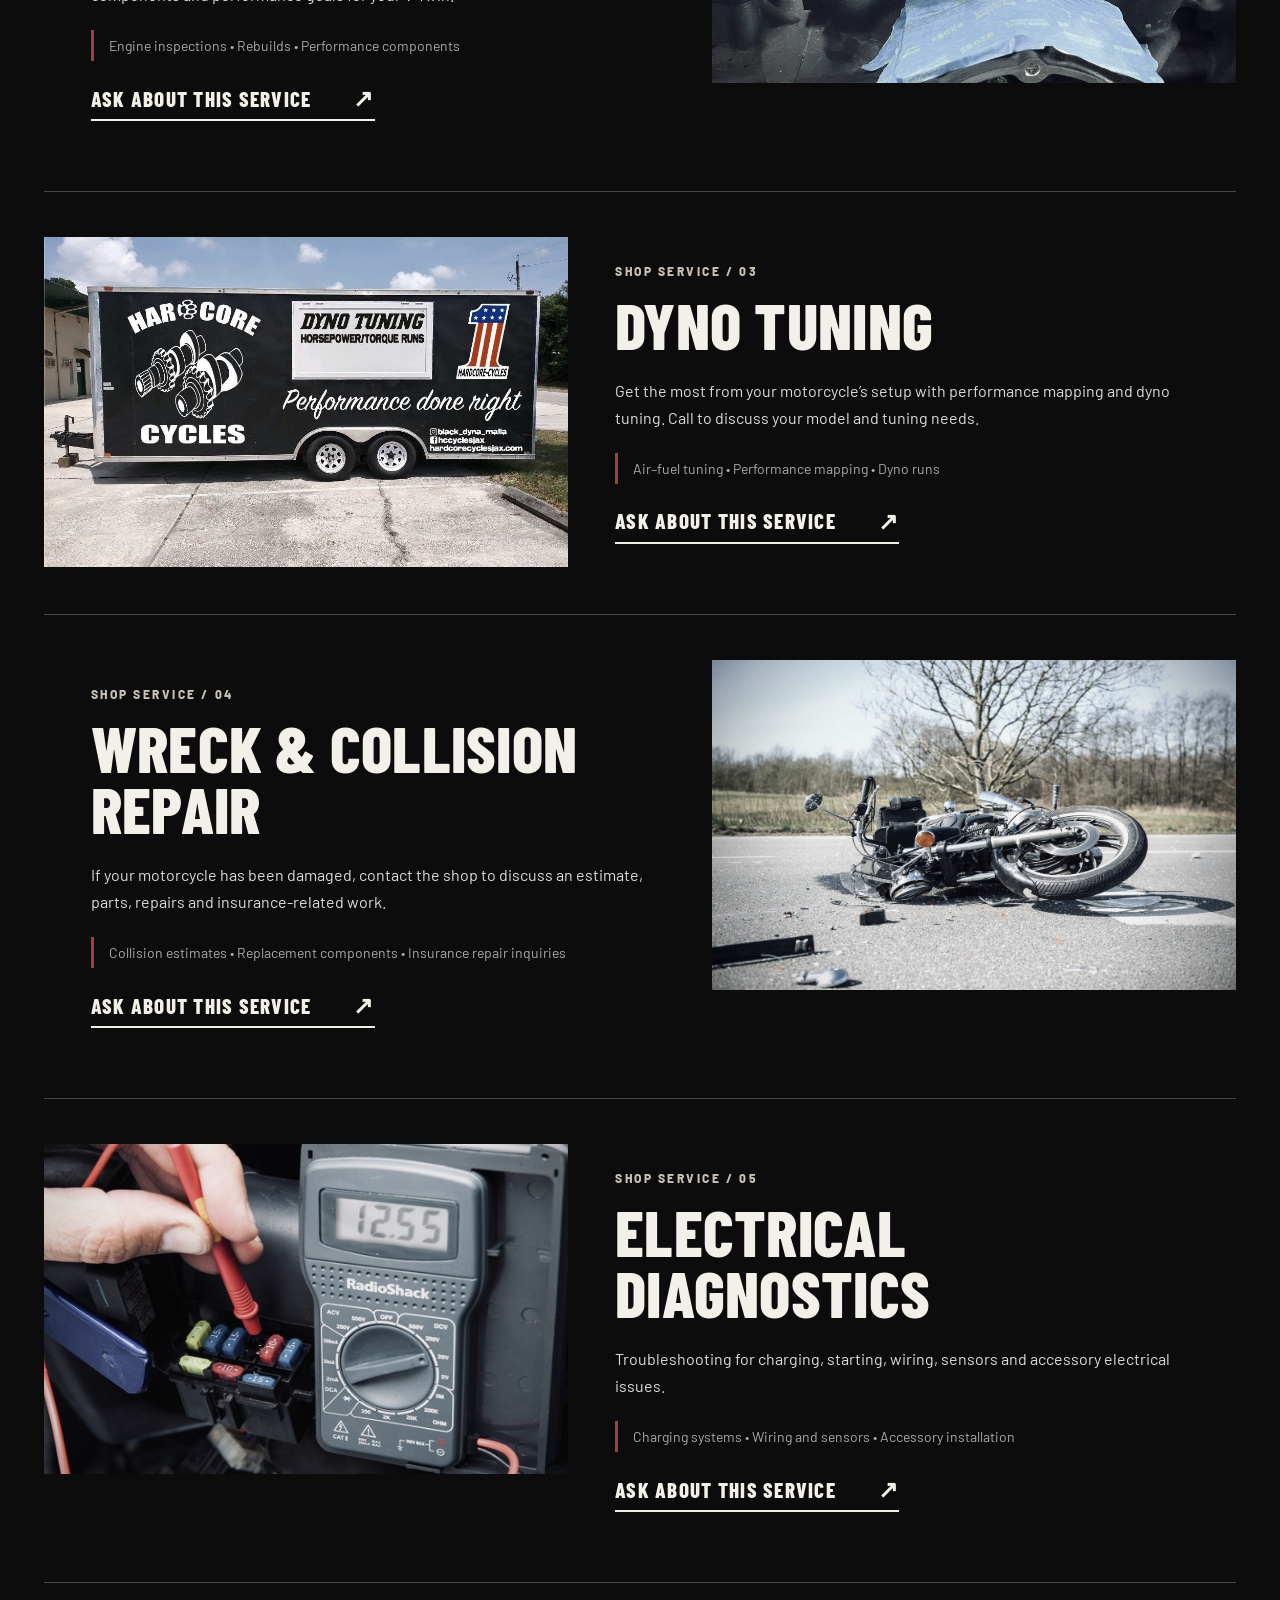
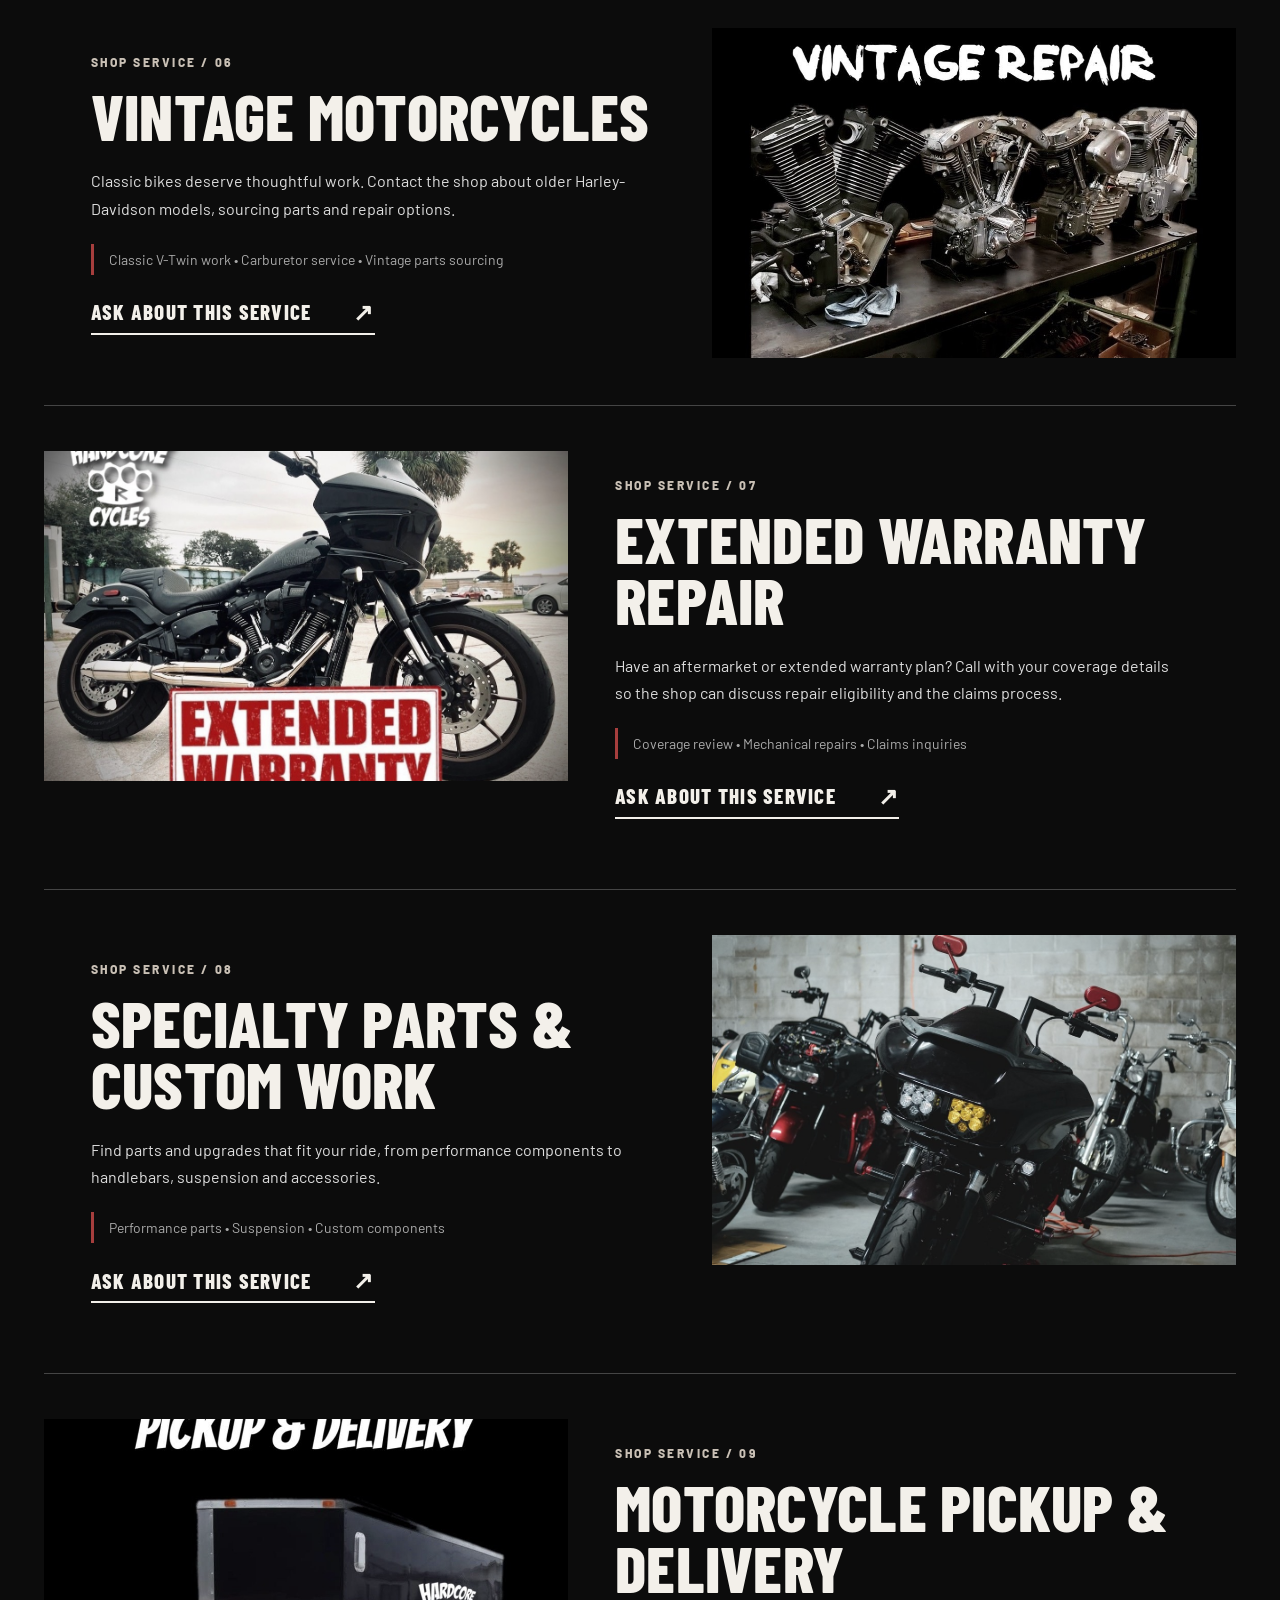
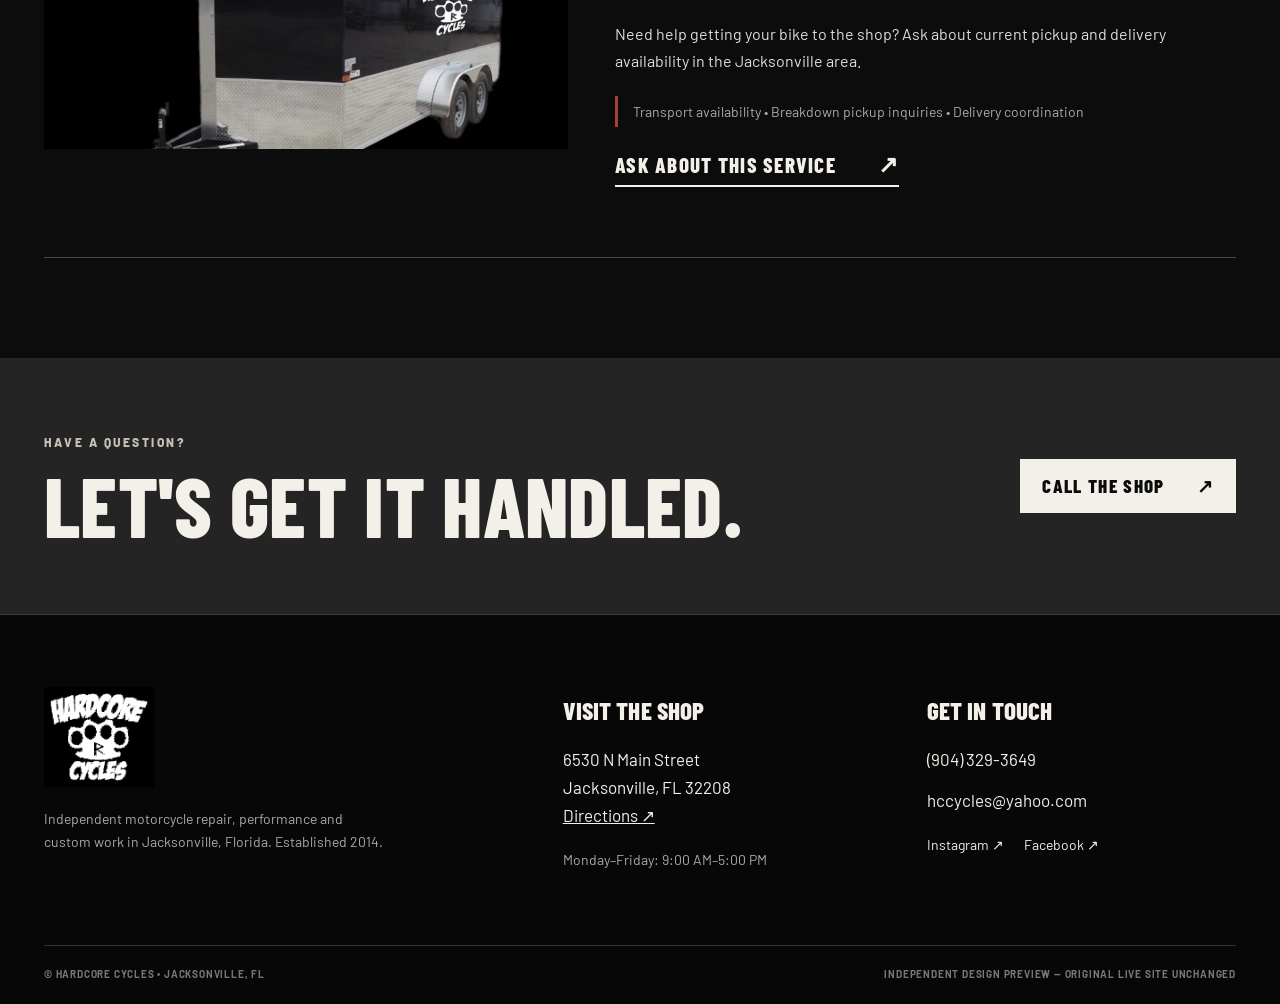
<file: services.html>
<!doctype html><html lang="en"><head><meta charset="utf-8"><meta name="viewport" content="width=device-width, initial-scale=1"><meta name="theme-color" content="#090909"><meta name="description" content="Motorcycle service and repair, performance work, engine rebuilds, dyno tuning, vintage repairs, parts, warranty inquiries and pickup in Jacksonville."><title>Services | Hardcore Cycles Jacksonville — Preview</title><link rel="stylesheet" href="style.css"></head><body><div class="preview-ribbon">HARDCORE CYCLES • WEBSITE IMPROVEMENT PREVIEW <span>ORIGINAL SITE NOT CHANGED</span></div><div class="utility"><div class="wide utility-inner"><a href="https://www.google.com/maps/search/?api=1&amp;query=6530+N+Main+Street+Jacksonville+FL+32208" target="_blank" rel="noopener"><span aria-hidden="true">⌖</span> 6530 N Main Street, Jacksonville, FL 32208</a><div><a href="tel:+19043293649">(904) 329-3649</a><a href="mailto:hccycles@yahoo.com">hccycles@yahoo.com</a></div></div></div><header class="site-header"><div class="wide head-inner"><a href="index.html" class="logo" aria-label="Hardcore Cycles — Home"><img src="assets/hardcore-original-logo.png" alt="Hardcore Cycles official shop logo"></a><button class="mobile-menu" type="button" aria-expanded="false" aria-controls="mainnav">MENU <span aria-hidden="true">☰</span></button><nav id="mainnav" aria-label="Main navigation"><a href="index.html" class="" >Home</a><a href="services.html" class="active" >Services</a><a href="https://www.hardcorecyclesjax.com/store" class="" target=_blank rel=noopener>Store</a><a href="history.html" class="" >History</a><a href="visit.html" class="" >Visit Us</a></nav><a class="header-call" href="tel:+19043293649">CALL THE SHOP <span aria-hidden="true">↗</span></a></div></header><main><section class="page-hero small-hero service-hero"><div class="wide"><span class="eyebrow">HARDCORE CYCLES / JACKSONVILLE, FL</span><h1>OUR<br><em>SERVICES.</em></h1><p>Maintenance, repair, engine work and performance services for motorcycles that are meant to be ridden.</p></div></section><section class="service-list block"><div class="wide"><article class="service-row" id="maintenance"><img src="assets/services-01-img_3940.jpg" loading="lazy" alt="Maintenance & Routine Service — Hardcore Cycles"><div class="service-description"><span class="eyebrow">SHOP SERVICE / 01</span><h2>MAINTENANCE & ROUTINE SERVICE</h2><p>Keep your bike road-ready with scheduled maintenance, fluid changes, brake service, tire checks, and belt adjustments.</p><div class="service-sub">Oil and fluid changes • Brake inspections and repairs • Routine maintenance</div><a href="tel:+19043293649" class="text-link">ASK ABOUT THIS SERVICE <span>↗</span></a></div></article><article class="service-row" id="engines"><img src="assets/services-02-img_3941.jpg" loading="lazy" alt="Engine Rebuilds & Performance — Hardcore Cycles"><div class="service-description"><span class="eyebrow">SHOP SERVICE / 02</span><h2>ENGINE REBUILDS & PERFORMANCE</h2><p>From repairs to more involved engine work, we can discuss rebuild options, components and performance goals for your V-Twin.</p><div class="service-sub">Engine inspections • Rebuilds • Performance components</div><a href="tel:+19043293649" class="text-link">ASK ABOUT THIS SERVICE <span>↗</span></a></div></article><article class="service-row" id="dyno"><img src="assets/services-03-output_image1705433125407.jpg" loading="lazy" alt="Dyno Tuning — Hardcore Cycles"><div class="service-description"><span class="eyebrow">SHOP SERVICE / 03</span><h2>DYNO TUNING</h2><p>Get the most from your motorcycle’s setup with performance mapping and dyno tuning. Call to discuss your model and tuning needs.</p><div class="service-sub">Air–fuel tuning • Performance mapping • Dyno runs</div><a href="tel:+19043293649" class="text-link">ASK ABOUT THIS SERVICE <span>↗</span></a></div></article><article class="service-row" id="collision"><img src="assets/services-04-img_3946.jpg" loading="lazy" alt="Wreck & Collision Repair — Hardcore Cycles"><div class="service-description"><span class="eyebrow">SHOP SERVICE / 04</span><h2>WRECK & COLLISION REPAIR</h2><p>If your motorcycle has been damaged, contact the shop to discuss an estimate, parts, repairs and insurance-related work.</p><div class="service-sub">Collision estimates • Replacement components • Insurance repair inquiries</div><a href="tel:+19043293649" class="text-link">ASK ABOUT THIS SERVICE <span>↗</span></a></div></article><article class="service-row" id="electrical"><img src="assets/services-05-img_3947.jpg" loading="lazy" alt="Electrical Diagnostics — Hardcore Cycles"><div class="service-description"><span class="eyebrow">SHOP SERVICE / 05</span><h2>ELECTRICAL DIAGNOSTICS</h2><p>Troubleshooting for charging, starting, wiring, sensors and accessory electrical issues.</p><div class="service-sub">Charging systems • Wiring and sensors • Accessory installation</div><a href="tel:+19043293649" class="text-link">ASK ABOUT THIS SERVICE <span>↗</span></a></div></article><article class="service-row" id="vintage"><img src="assets/services-06-img_3955.jpg" loading="lazy" alt="Vintage Motorcycles — Hardcore Cycles"><div class="service-description"><span class="eyebrow">SHOP SERVICE / 06</span><h2>VINTAGE MOTORCYCLES</h2><p>Classic bikes deserve thoughtful work. Contact the shop about older Harley-Davidson models, sourcing parts and repair options.</p><div class="service-sub">Classic V-Twin work • Carburetor service • Vintage parts sourcing</div><a href="tel:+19043293649" class="text-link">ASK ABOUT THIS SERVICE <span>↗</span></a></div></article><article class="service-row" id="warranty"><img src="assets/services-07-img_3970.jpg" loading="lazy" alt="Extended Warranty Repair — Hardcore Cycles"><div class="service-description"><span class="eyebrow">SHOP SERVICE / 07</span><h2>EXTENDED WARRANTY REPAIR</h2><p>Have an aftermarket or extended warranty plan? Call with your coverage details so the shop can discuss repair eligibility and the claims process.</p><div class="service-sub">Coverage review • Mechanical repairs • Claims inquiries</div><a href="tel:+19043293649" class="text-link">ASK ABOUT THIS SERVICE <span>↗</span></a></div></article><article class="service-row" id="parts"><img src="assets/services-08-dscf9627.jpg" loading="lazy" alt="Specialty Parts & Custom Work — Hardcore Cycles"><div class="service-description"><span class="eyebrow">SHOP SERVICE / 08</span><h2>SPECIALTY PARTS & CUSTOM WORK</h2><p>Find parts and upgrades that fit your ride, from performance components to handlebars, suspension and accessories.</p><div class="service-sub">Performance parts • Suspension • Custom components</div><a href="tel:+19043293649" class="text-link">ASK ABOUT THIS SERVICE <span>↗</span></a></div></article><article class="service-row" id="transport"><img src="assets/services-09-img_3974.jpg" loading="lazy" alt="Motorcycle Pickup & Delivery — Hardcore Cycles"><div class="service-description"><span class="eyebrow">SHOP SERVICE / 09</span><h2>MOTORCYCLE PICKUP & DELIVERY</h2><p>Need help getting your bike to the shop? Ask about current pickup and delivery availability in the Jacksonville area.</p><div class="service-sub">Transport availability • Breakdown pickup inquiries • Delivery coordination</div><a href="tel:+19043293649" class="text-link">ASK ABOUT THIS SERVICE <span>↗</span></a></div></article></div></section><section class="mini-cta"><div class="wide"><div><span class="eyebrow">HAVE A QUESTION?</span><h2>LET'S GET IT HANDLED.</h2></div><a class="button button-light" href="tel:+19043293649">CALL THE SHOP <span>↗</span></a></div></section></main><footer class="site-footer"><div class="wide footer-grid"><div class="footer-brand"><img src="assets/hardcore-original-logo.png" alt="Hardcore Cycles official logo"><p>Independent motorcycle repair, performance and custom work in Jacksonville, Florida. Established 2014.</p></div><div><h3>VISIT THE SHOP</h3><a href="https://www.google.com/maps/search/?api=1&amp;query=6530+N+Main+Street+Jacksonville+FL+32208" target="_blank" rel="noopener">6530 N Main Street<br>Jacksonville, FL 32208<br><u>Directions ↗</u></a><p>Monday–Friday: 9:00 AM–5:00 PM</p></div><div><h3>GET IN TOUCH</h3><a href="tel:+19043293649">(904) 329-3649</a><a href="mailto:hccycles@yahoo.com">hccycles@yahoo.com</a><div class="socials"><a target="_blank" rel="noopener" href="https://www.instagram.com/hccyclesjax/">Instagram ↗</a><a target="_blank" rel="noopener" href="https://www.facebook.com/HardcoreCyclesJax">Facebook ↗</a></div></div></div><div class="wide foot-bottom"><span>© HARDCORE CYCLES • JACKSONVILLE, FL</span><span>INDEPENDENT DESIGN PREVIEW — ORIGINAL LIVE SITE UNCHANGED</span></div></footer><div class="mobile-bottom"><a href="tel:+19043293649">CALL THE SHOP · (904) 329-3649 ↗</a></div><script src="app.js" defer></script></body></html>
</file>
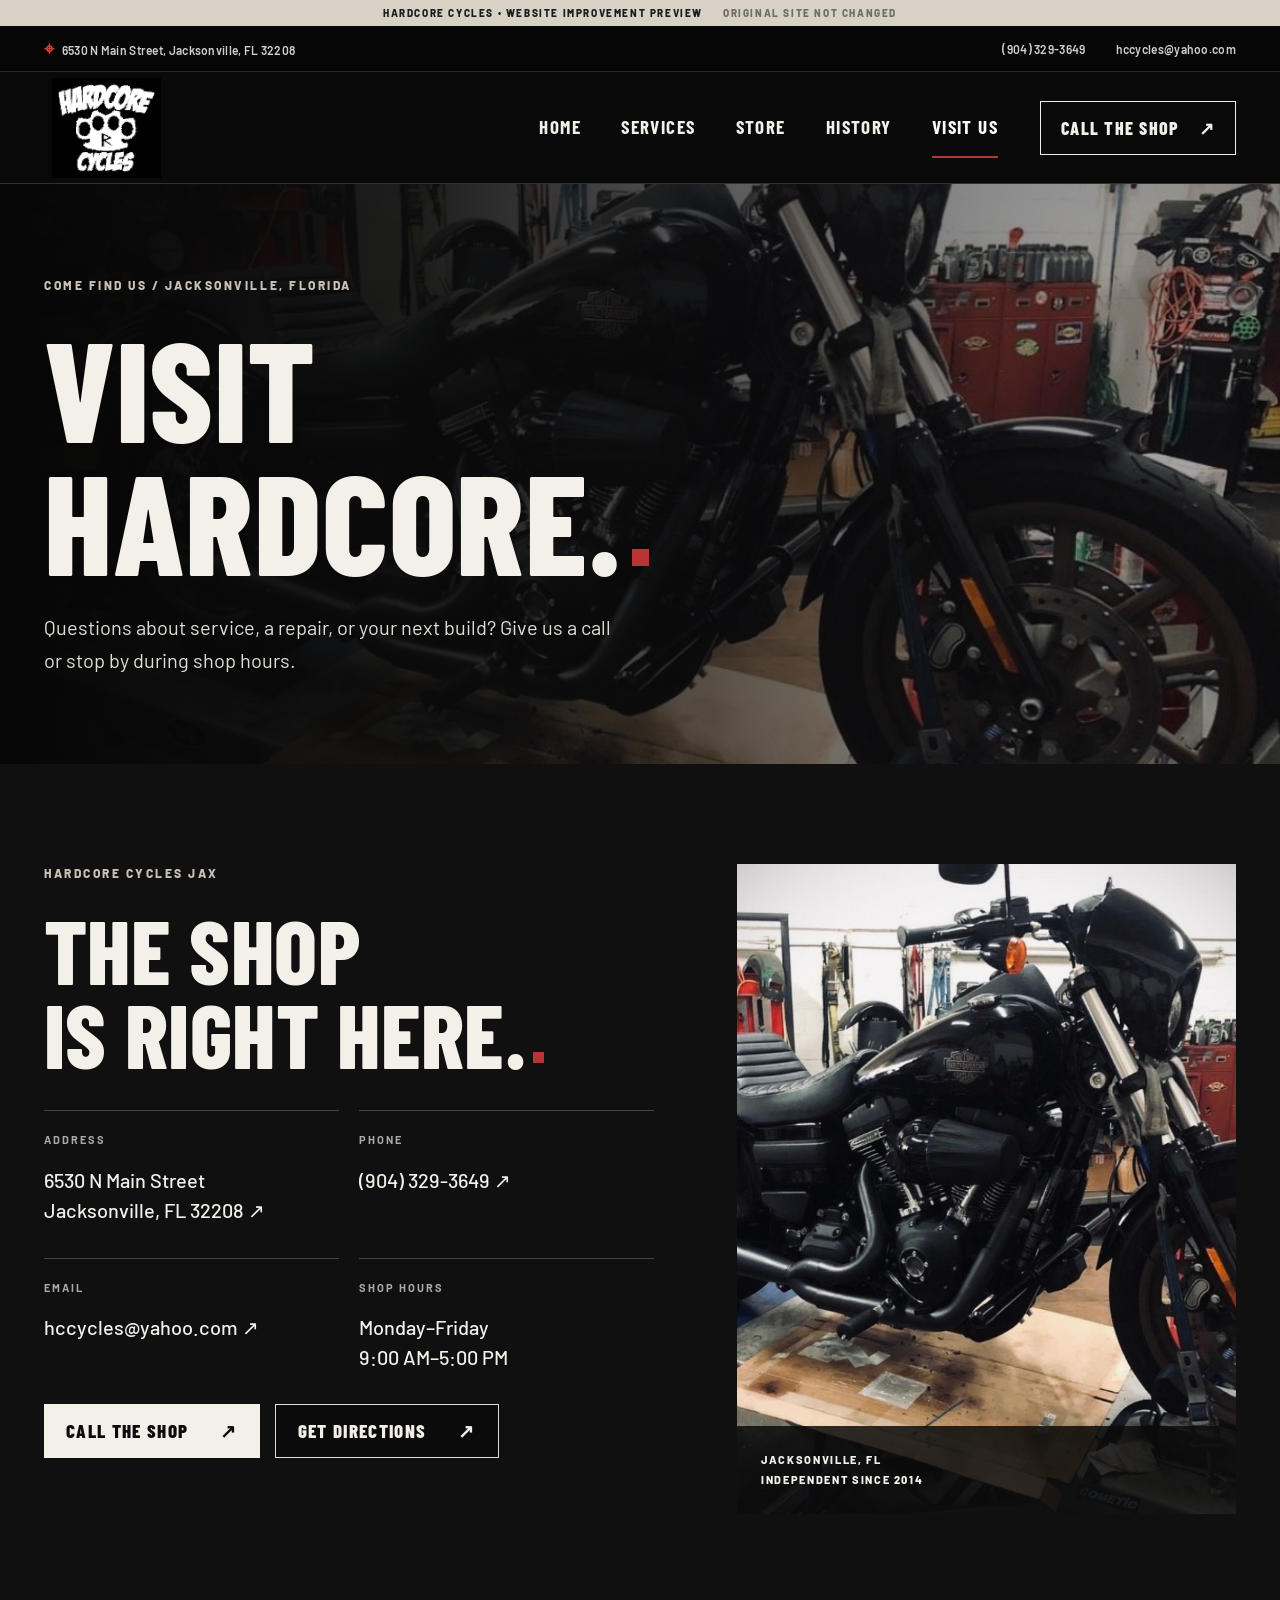
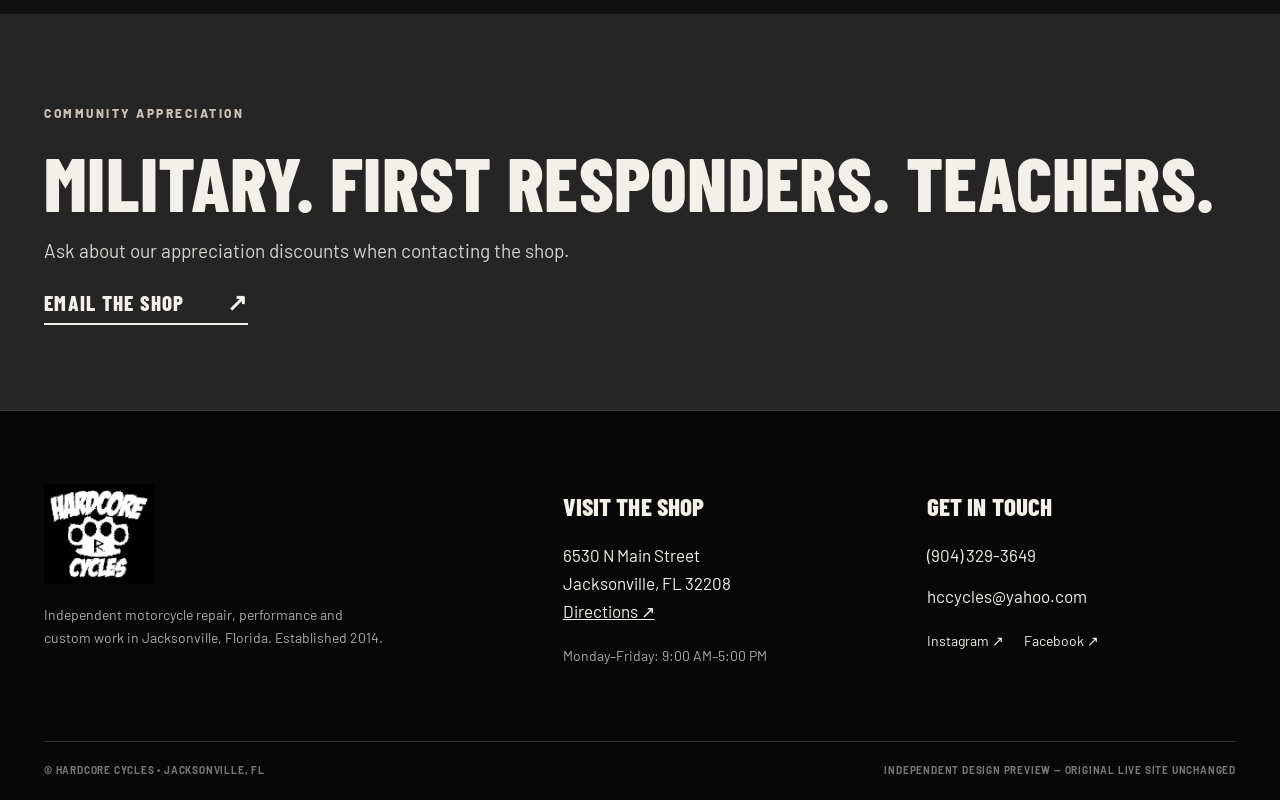
<file: visit.html>
<!doctype html><html lang="en"><head><meta charset="utf-8"><meta name="viewport" content="width=device-width, initial-scale=1"><meta name="theme-color" content="#090909"><meta name="description" content="Visit Hardcore Cycles at 6530 N Main Street, Jacksonville, FL 32208. Call (904) 329-3649 or email hccycles@yahoo.com."><title>Visit Us | Hardcore Cycles Jacksonville — Preview</title><link rel="stylesheet" href="style.css"></head><body><div class="preview-ribbon">HARDCORE CYCLES • WEBSITE IMPROVEMENT PREVIEW <span>ORIGINAL SITE NOT CHANGED</span></div><div class="utility"><div class="wide utility-inner"><a href="https://www.google.com/maps/search/?api=1&amp;query=6530+N+Main+Street+Jacksonville+FL+32208" target="_blank" rel="noopener"><span aria-hidden="true">⌖</span> 6530 N Main Street, Jacksonville, FL 32208</a><div><a href="tel:+19043293649">(904) 329-3649</a><a href="mailto:hccycles@yahoo.com">hccycles@yahoo.com</a></div></div></div><header class="site-header"><div class="wide head-inner"><a href="index.html" class="logo" aria-label="Hardcore Cycles — Home"><img src="assets/hardcore-original-logo.png" alt="Hardcore Cycles official shop logo"></a><button class="mobile-menu" type="button" aria-expanded="false" aria-controls="mainnav">MENU <span aria-hidden="true">☰</span></button><nav id="mainnav" aria-label="Main navigation"><a href="index.html" class="" >Home</a><a href="services.html" class="" >Services</a><a href="https://www.hardcorecyclesjax.com/store" class="" target=_blank rel=noopener>Store</a><a href="history.html" class="" >History</a><a href="visit.html" class="active" >Visit Us</a></nav><a class="header-call" href="tel:+19043293649">CALL THE SHOP <span aria-hidden="true">↗</span></a></div></header><main><section class="page-hero visit-hero"><div class="wide"><span class="eyebrow">COME FIND US / JACKSONVILLE, FLORIDA</span><h1>VISIT<br><em>HARDCORE.</em></h1><p>Questions about service, a repair, or your next build? Give us a call or stop by during shop hours.</p></div></section><section class="contact-detail block"><div class="wide visit-grid"><div><div class="eyebrow">HARDCORE CYCLES JAX</div><h2>THE SHOP<br><em>IS RIGHT HERE.</em></h2><div class="details"><div><span>ADDRESS</span><a href="https://www.google.com/maps/search/?api=1&amp;query=6530+N+Main+Street+Jacksonville+FL+32208" target="_blank" rel="noopener">6530 N Main Street<br>Jacksonville, FL 32208 ↗</a></div><div><span>PHONE</span><a href="tel:+19043293649">(904) 329-3649 ↗</a></div><div><span>EMAIL</span><a href="mailto:hccycles@yahoo.com">hccycles@yahoo.com ↗</a></div><div><span>SHOP HOURS</span><p>Monday–Friday<br>9:00 AM–5:00 PM</p></div></div><div class="actions"><a href="tel:+19043293649" class="button button-light">CALL THE SHOP <span>↗</span></a><a href="https://www.google.com/maps/search/?api=1&amp;query=6530+N+Main+Street+Jacksonville+FL+32208" target="_blank" rel="noopener" class="button button-dark">GET DIRECTIONS <span>↗</span></a></div></div><div class="visit-photo"><img src="assets/home-06-img_4047.jpg" alt="Motorcycle at Hardcore Cycles workshop"><div>JACKSONVILLE, FL<br>INDEPENDENT SINCE 2014</div></div></div></section><section class="contact-flag"><div class="wide"><span class="eyebrow">COMMUNITY APPRECIATION</span><h2>MILITARY. FIRST RESPONDERS. TEACHERS.</h2><p>Ask about our appreciation discounts when contacting the shop.</p><a href="mailto:hccycles@yahoo.com" class="text-link">EMAIL THE SHOP <span>↗</span></a></div></section></main><footer class="site-footer"><div class="wide footer-grid"><div class="footer-brand"><img src="assets/hardcore-original-logo.png" alt="Hardcore Cycles official logo"><p>Independent motorcycle repair, performance and custom work in Jacksonville, Florida. Established 2014.</p></div><div><h3>VISIT THE SHOP</h3><a href="https://www.google.com/maps/search/?api=1&amp;query=6530+N+Main+Street+Jacksonville+FL+32208" target="_blank" rel="noopener">6530 N Main Street<br>Jacksonville, FL 32208<br><u>Directions ↗</u></a><p>Monday–Friday: 9:00 AM–5:00 PM</p></div><div><h3>GET IN TOUCH</h3><a href="tel:+19043293649">(904) 329-3649</a><a href="mailto:hccycles@yahoo.com">hccycles@yahoo.com</a><div class="socials"><a target="_blank" rel="noopener" href="https://www.instagram.com/hccyclesjax/">Instagram ↗</a><a target="_blank" rel="noopener" href="https://www.facebook.com/HardcoreCyclesJax">Facebook ↗</a></div></div></div><div class="wide foot-bottom"><span>© HARDCORE CYCLES • JACKSONVILLE, FL</span><span>INDEPENDENT DESIGN PREVIEW — ORIGINAL LIVE SITE UNCHANGED</span></div></footer><div class="mobile-bottom"><a href="tel:+19043293649">CALL THE SHOP · (904) 329-3649 ↗</a></div><script src="app.js" defer></script></body></html>
</file>
<file: style.css>
@import url('https://fonts.googleapis.com/css2?family=Barlow+Condensed:wght@400;500;600;700;800;900&family=Barlow:wght@400;500;600;700;800&display=swap');
:root{--black:#090909;--coal:#131313;--coal2:#1d1d1d;--white:#f3f0ea;--gray:#bcb9b4;--red:#bb3434;--line:#45413d;--head:'Barlow Condensed',Impact,'Arial Narrow',sans-serif;--body:'Barlow',Arial,sans-serif}*{box-sizing:border-box}html{scroll-behavior:smooth}body{margin:0;background:var(--black);color:var(--white);font:400 17px/1.5 var(--body);-webkit-font-smoothing:antialiased}a{color:inherit;text-decoration:none}button{font:inherit}img{max-width:100%;display:block}h1,h2,h3,p{margin:0}h1,h2,h3{font-family:var(--head);font-weight:800;letter-spacing:.004em;line-height:.94;text-transform:uppercase}h1 em,h2 em{color:var(--white);font-style:normal}h1 em::after,h2 em::after{content:'';display:inline-block;width:.12em;background:var(--red);height:.12em;margin:0 0 .07em .08em}a:focus-visible,button:focus-visible{outline:3px solid #ffc75f;outline-offset:4px}.wide{width:min(100% - 88px,1360px);margin:auto}.preview-ribbon{height:26px;display:flex;align-items:center;justify-content:center;gap:20px;color:#1d1d1d;background:#d8d2c6;font-size:10px;font-weight:800;letter-spacing:.16em;text-align:center}.preview-ribbon span{opacity:.55}.utility{border-bottom:1px solid #282828;background:#060606;font:600 12px var(--body);letter-spacing:.025em;color:#d0cec9}.utility-inner{min-height:45px;display:flex;align-items:center;justify-content:space-between;gap:25px}.utility-inner>div{display:flex;gap:30px;flex-wrap:wrap}.utility a:hover,.site-footer a:hover{color:#e8b3a7}.utility a span{font-size:18px;color:#c93e3e;margin-right:5px}.site-header{background:#090909;border-bottom:1px solid #303030;position:relative;z-index:50}.head-inner{display:flex;align-items:center;justify-content:space-between;gap:42px;min-height:111px}.logo{display:block;flex:0 0 auto}.logo img{width:125px;height:100px;object-fit:contain}.site-header nav{display:flex;align-items:center;gap:40px;margin-left:auto}.site-header nav a{font:700 19px var(--head);text-transform:uppercase;letter-spacing:.075em;border-bottom:2px solid transparent;padding:18px 0;transition:color .15s,border-color .15s}.site-header nav a:hover,.site-header nav a.active{border-color:var(--red);color:#fff}.header-call{padding:15px 20px;border:1px solid #eee;white-space:nowrap;font:800 18px var(--head);letter-spacing:.07em}.header-call span{margin-left:14px}.header-call:hover{background:#fff;color:#111}.mobile-menu{display:none}.eyebrow{font-size:12px;font-weight:800;letter-spacing:.21em;text-transform:uppercase;color:#c9c0b5}.block{padding:100px 0}.hero{position:relative;min-height:740px;overflow:hidden}.hero-picture{position:absolute;inset:0;background:url('assets/home-01-image-asset.jpg') 50% 47%/cover no-repeat;filter:contrast(1.1) brightness(.85)}.hero-overlay{position:absolute;inset:0;background:linear-gradient(90deg,rgba(0,0,0,.96) 0%,rgba(0,0,0,.85) 29%,rgba(0,0,0,.36) 68%,rgba(0,0,0,.08) 100%),linear-gradient(0deg,#09090980,transparent 30%)}.hero-layout{position:relative;z-index:1;min-height:740px;display:flex;align-items:center}.hero-copy{max-width:775px;padding:62px 0 80px}.pretitle{font:800 13px var(--body);letter-spacing:.16em;display:flex;align-items:center;gap:12px}.pretitle-mark{display:inline-block;background:var(--red);width:42px;height:3px}.hero h1{font-size:clamp(86px,9vw,155px);margin:27px 0 30px;text-shadow:0 6px 25px #0004}.hero h1 em{color:#fff}.hero-copy>p{max-width:590px;color:#ece9e5;font-size:19px;line-height:1.64}.hero-small{color:#aaa;font-weight:700;font-size:11px;letter-spacing:.19em;margin-top:52px}.actions{display:flex;align-items:center;gap:15px;flex-wrap:wrap;margin-top:32px}.button{display:inline-flex;align-items:center;justify-content:space-between;gap:32px;min-height:54px;padding:15px 22px;font:800 19px var(--head);letter-spacing:.07em;line-height:1.1;transition:background .15s,color .15s,transform .15s}.button:hover{transform:translateY(-2px)}.button-light{background:var(--white);color:#0b0b0b}.button-dark{border:1px solid #e0dcd5;background:rgba(9,9,9,.7)}.button-outline{border:1px solid #beb9af}.quickbar{background:#181717;border-top:1px solid #48413c;border-bottom:1px solid #48413c}.quick-grid{display:grid;grid-template-columns:repeat(3,1fr)}.quick-grid>a{padding:26px 22px;display:flex;align-items:center;gap:17px;border-right:1px solid #423d39;transition:background .2s}.quick-grid>a:first-child{padding-left:0}.quick-grid>a:last-child{border:0}.quick-grid>a:hover{background:#282321}.quick-icon{font-size:30px;color:#e7d1c2}.quick-grid>a span:nth-child(2){font:800 21px var(--head);letter-spacing:.08em}.quick-grid small{display:block;font:500 13px/1.6 var(--body);letter-spacing:.02em;color:#ccc}.quick-grid b{font-size:25px;margin-left:auto}.services-overview{background:#101010}.section-heading{display:flex;align-items:end;justify-content:space-between;gap:60px;margin:18px 0 43px}.section-heading h2,.partners h2,.history-photos h2{font-size:clamp(64px,7vw,116px)}.section-heading p{max-width:400px;color:var(--gray);font-size:18px;line-height:1.65;padding-bottom:9px}.service-tiles{display:grid;grid-template-columns:repeat(3,minmax(0,1fr));gap:18px}.service-tile{display:flex;flex-direction:column;background:#171717;border:1px solid #353535;transition:transform .2s,border-color .2s}.service-tile:hover{transform:translateY(-4px);border-color:#888}.service-tile>img{width:100%;height:285px;object-fit:cover;filter:grayscale(.42)}.service-tile>div{padding:27px;display:flex;flex-direction:column;flex:1}.service-tile span{color:#a9a29c;font-size:12px;font-weight:800;letter-spacing:.17em}.service-tile h3{font-size:39px;line-height:.98;margin:12px 0 18px}.service-tile p{font-size:15px;line-height:1.65;color:#c4c0bb;flex:1}.service-tile b{font:800 16px var(--head);letter-spacing:.09em;margin-top:30px}.center-action{text-align:center;margin-top:45px}.text-link{display:inline-flex;gap:42px;align-items:center;justify-content:space-between;padding-bottom:6px;border-bottom:2px solid var(--white);font:800 21px var(--head);letter-spacing:.06em;text-transform:uppercase}.text-link:hover{border-color:var(--red)}.text-link span{font-size:24px}.flag-band{background:linear-gradient(135deg,#050709,#1a1b1b 55%,#080808);border-top:1px solid #434343;border-bottom:1px solid #434343;overflow:hidden}.flag-grid{display:grid;grid-template-columns:55% 45%;min-height:590px;align-items:center}.flag-art{position:relative;height:540px;display:flex;align-items:center;justify-content:center}.flag-art canvas{display:block;width:100%;height:100%;max-height:490px;filter:drop-shadow(14px 18px 25px rgba(0,0,0,.6));position:relative;z-index:1}.flag-glow{position:absolute;inset:4% 7%;background:radial-gradient(ellipse,rgba(140,116,98,.17),transparent 65%)}.flag-label{position:absolute;bottom:19px;left:12%;font:700 11px var(--body);letter-spacing:.16em;color:#96908c}.flag-copy{padding:65px 12% 65px 9%}.flag-copy h2{font-size:clamp(72px,7.5vw,122px);margin:24px 0 22px}.flag-copy p{font-size:19px;line-height:1.62;color:#eee}.flag-copy .flag-note{font-size:14px;color:#b0aba5;margin:16px 0 23px}.shop-work{background:#0b0b0b}.shop-gallery{display:grid;grid-template-columns:1.3fr 1fr 1fr 1fr;gap:11px}.shop-gallery img{height:310px;width:100%;object-fit:cover;filter:saturate(.86);border:1px solid #333}.story-feature{display:grid;grid-template-columns:51% 49%;background:#22201d;min-height:590px}.story-image img{width:100%;height:100%;object-fit:cover;filter:grayscale(1) contrast(1.1)}.story-inner{padding:85px min(9vw,130px);display:flex;flex-direction:column;justify-content:center}.story-inner h2{font-size:clamp(75px,7.7vw,134px);margin:25px 0}.story-inner>p{max-width:470px;color:#ded7ce;font-size:17px;line-height:1.7}.story-inner .text-link{align-self:flex-start;margin-top:35px}.partners{background:#101010}.partners>div>p{color:#c1bdb6;max-width:600px;font-size:17px;margin:24px 0 45px;line-height:1.7}.partners h2{margin-top:15px}.brand-panel{padding:28px 32px;background:#080808;border:1px solid #404040}.brand-panel img{max-height:340px;object-fit:contain;width:100%}.final-cta{background:#2a2b2b;padding:90px 0;position:relative;overflow:hidden}.final-cta:before{content:'';position:absolute;top:0;bottom:0;left:0;width:7px;background:var(--red)}.final-cta h2{font-size:clamp(74px,9vw,142px);margin-top:20px}.final-cta .actions{margin-top:34px}.site-footer{background:#070707;border-top:1px solid #3d3d3d;padding:70px 0 22px}.footer-grid{display:grid;grid-template-columns:1.5fr 1fr 1fr;gap:55px}.footer-brand img{width:110px;height:105px;object-fit:contain}.footer-brand p{color:#aaa;max-width:340px;font-size:14px;line-height:1.65;margin-top:17px}.site-footer h3{font:800 25px var(--head);margin:10px 0 20px}.footer-grid>div:not(:first-child)>a{display:block;margin-bottom:13px;font-size:17px;line-height:1.65}.footer-grid>div:not(:first-child)>p{color:#aaa;font-size:14px;margin-top:20px}.socials{display:flex;gap:20px;font-size:14px;margin-top:20px}.foot-bottom{display:flex;justify-content:space-between;gap:20px;border-top:1px solid #343434;margin-top:75px;padding-top:21px;color:#777;font-size:10px;font-weight:700;letter-spacing:.08em}.mobile-bottom{display:none}
/* internal pages */
.page-hero{position:relative;display:flex;align-items:center;min-height:580px;background:#161616}.page-hero:before{content:'';position:absolute;inset:0;background:linear-gradient(90deg,#060606 0%,#0a0a0ae8 33%,#1113 100%)}.page-hero .wide{position:relative;z-index:1;padding:70px 0}.page-hero h1{font-size:clamp(100px,11vw,182px);margin:25px 0}.page-hero p{max-width:570px;color:#e2ded7;font-size:20px;line-height:1.65}.service-hero{background:url('assets/services-01-img_3940.jpg') 65% 52%/cover no-repeat}.history-hero{background:url('assets/history-03-img_4003.jpg') center 55%/cover no-repeat}.visit-hero{background:url('assets/home-06-img_4047.jpg') center 45%/cover no-repeat}.service-list{background:#0c0c0c;padding-top:60px}.service-row{display:grid;grid-template-columns:44% 56%;align-items:stretch;min-height:350px;border-bottom:1px solid #454545;padding:45px 0;scroll-margin-top:35px}.service-row:nth-child(even){grid-template-columns:56% 44%}.service-row:nth-child(even)>img{order:2}.service-row>img{width:100%;height:330px;object-fit:cover;filter:saturate(.72)}.service-description{padding:25px 7%;display:flex;flex-direction:column;justify-content:center}.service-description h2{font-size:clamp(49px,5.1vw,80px);margin:14px 0 21px}.service-description p{color:#ddd;font-size:16px;line-height:1.7;max-width:560px}.service-sub{font-size:14px;color:#aaa;border-left:3px solid #a63e3d;padding:5px 0 5px 15px;margin:22px 0 22px}.service-description .text-link{align-self:flex-start}.mini-cta{padding:70px 0;background:#242424}.mini-cta .wide{display:flex;justify-content:space-between;align-items:center;gap:25px}.mini-cta h2{font-size:clamp(58px,6.5vw,95px);margin-top:12px}.history-story{background:#111}.history-grid{display:grid;grid-template-columns:1fr 1fr;gap:9%;align-items:center}.history-grid h2{font-size:clamp(70px,7.5vw,115px);margin:24px 0 35px}.history-grid p{color:#d2cfc9;font-size:17px;line-height:1.75;margin-bottom:20px}.history-grid .text-link{margin-top:19px}.history-grid img{width:100%;height:620px;object-fit:cover}.history-photos{background:#212121}.history-photos h2{margin:28px 0 45px}.history-gallery{display:grid;grid-template-columns:1fr 1fr 1fr;gap:18px}.history-gallery img{width:100%;height:380px;object-fit:cover}.contact-detail{background:#101010}.visit-grid{display:grid;grid-template-columns:1.1fr .9fr;align-items:stretch;gap:7%}.visit-grid h2{font-size:clamp(72px,7vw,120px);margin:25px 0 35px}.details{display:grid;grid-template-columns:1fr 1fr;gap:33px 20px}.details>div{border-top:1px solid #444;padding-top:14px}.details span{font-size:11px;color:#aaa;font-weight:700;letter-spacing:.18em}.details a,.details p{display:block;font-size:20px;line-height:1.5;margin-top:14px;font-weight:500;overflow-wrap:anywhere}.details a:hover{color:#efd4c7}.visit-photo{position:relative}.visit-photo img{width:100%;height:100%;min-height:650px;object-fit:cover}.visit-photo>div{position:absolute;bottom:0;left:0;right:0;padding:24px;background:#0b0b0bd9;font-size:11px;font-weight:800;letter-spacing:.15em;line-height:1.8}.contact-flag{background:#252525;padding:85px 0}.contact-flag h2{font-size:clamp(55px,6vw,95px);margin:20px 0}.contact-flag p{font-size:19px;color:#d4d2ce;margin-bottom:22px}
@media(max-width:1200px){.head-inner{gap:22px}.site-header nav{gap:24px}.site-header nav a{font-size:17px}.wide{width:min(100% - 60px,1360px)}.hero h1{font-size:clamp(75px,9vw,128px)}.section-heading h2{font-size:clamp(62px,7vw,102px)}.flag-copy{padding-right:0}.story-inner{padding:60px 7%}.story-inner h2{font-size:clamp(68px,7.5vw,100px)}}
@media(max-width:860px){.utility-inner{flex-wrap:wrap;justify-content:center;padding:10px 0;min-height:0;gap:4px}.utility-inner>div{gap:20px}.header-call{display:none}.head-inner{min-height:85px}.logo img{height:82px;width:100px}.site-header nav{gap:20px}.site-header nav a{font-size:16px}.quick-grid>a{padding:20px 12px}.quick-grid>a span:nth-child(2){font-size:18px}.quick-icon{font-size:23px}.quick-grid small{font-size:11px}.flag-grid{grid-template-columns:1fr 1fr;min-height:480px}.flag-art{height:400px}.flag-copy h2{font-size:85px}.flag-copy p{font-size:16px}.service-tile h3{font-size:30px}.service-tile>img{height:230px}.shop-gallery{grid-template-columns:repeat(2,1fr)}.shop-gallery img{height:260px}.history-grid,.visit-grid{gap:5%}.history-grid img{height:540px}.service-row>img{height:300px}.service-description h2{font-size:54px}}
@media(max-width:680px){body{font-size:15px;padding-bottom:58px}.wide{width:calc(100% - 36px)}.preview-ribbon{height:auto;min-height:25px;padding:5px 6px;letter-spacing:.07em;font-size:8px}.preview-ribbon span{display:none}.utility-inner{padding:8px 0}.utility-inner>a{font-size:11px}.utility-inner>div{gap:15px;font-size:12px}.head-inner{min-height:76px}.logo img{width:87px;height:68px}.mobile-menu{display:block;border:1px solid #aaa;background:transparent;color:#fff;padding:10px 13px;font:800 16px var(--head);letter-spacing:.08em}.mobile-menu span{margin-left:13px}.site-header nav{display:none;position:absolute;top:100%;left:0;right:0;background:#0c0c0c;padding:14px 19px 20px;flex-direction:column;align-items:stretch;box-shadow:0 22px 26px #0007;gap:0}.site-header nav.open{display:flex}.site-header nav a{font-size:23px;padding:12px 0;border-bottom:1px solid #444}.block{padding:66px 0}.hero,.hero-layout{min-height:640px}.hero-picture{background-position:62% center}.hero-overlay{background:linear-gradient(0deg,#080808 0%,#070707be 55%,#0707076b 100%)}.hero-layout{align-items:end}.hero-copy{padding:70px 0 42px}.pretitle{font-size:10px;letter-spacing:.1em;gap:9px}.pretitle-mark{width:22px}.hero h1{font-size:clamp(67px,15vw,112px);margin:22px 0}.hero-copy>p{font-size:16px;line-height:1.55;max-width:390px}.hero-small{font-size:10px;margin-top:25px}.actions{gap:10px;margin-top:25px}.button{font-size:17px;padding:13px 15px;min-height:49px;gap:13px}.quick-grid{grid-template-columns:1fr}.quick-grid>a,.quick-grid>a:first-child{padding:12px 0;border-right:0;border-bottom:1px solid #454545}.quick-grid>a span:nth-child(2){font-size:20px}.quick-grid small{font-size:13px}.quick-grid>a:last-child{border-bottom:0}.section-heading{display:block;margin:13px 0 32px}.section-heading h2,.partners h2,.history-photos h2{font-size:clamp(58px,13vw,83px)}.section-heading p{font-size:16px;margin-top:22px}.service-tiles{grid-template-columns:1fr;gap:15px}.service-tile>img{height:240px}.service-tile>div{padding:20px}.service-tile h3{font-size:36px}.service-tile b{margin-top:18px}.flag-grid{grid-template-columns:1fr}.flag-art{height:345px;margin:10px 0 0}.flag-art canvas{max-height:350px}.flag-label{bottom:0;font-size:8px}.flag-copy{padding:25px 0 65px}.flag-copy h2{font-size:clamp(66px,15vw,93px);margin:17px 0}.flag-copy p{font-size:17px}.flag-copy .flag-note{font-size:13px}.shop-gallery{gap:9px}.shop-gallery img{height:205px}.story-feature{grid-template-columns:1fr}.story-image img{height:295px}.story-inner{padding:58px 18px}.story-inner h2{font-size:75px}.partners>div>p{font-size:16px}.brand-panel{padding:12px}.final-cta{padding:70px 0}.final-cta h2{font-size:clamp(55px,13vw,96px)}.site-footer{padding:50px 0 25px}.footer-grid{grid-template-columns:1fr;gap:30px}.footer-brand img{height:95px;width:105px}.site-footer h3{margin-bottom:15px}.foot-bottom{margin-top:50px;flex-direction:column;font-size:9px}.mobile-bottom{display:block;position:fixed;bottom:0;left:0;right:0;background:#f1f0eb;color:#0c0c0c;text-align:center;z-index:100;border-top:2px solid #bb3434}.mobile-bottom a{display:block;padding:14px 10px;font:800 20px var(--head);letter-spacing:.06em}.page-hero{min-height:410px}.page-hero .wide{padding:70px 0}.page-hero:before{background:linear-gradient(90deg,#050505ed,#05050577)}.page-hero h1{font-size:clamp(78px,19vw,136px)}.page-hero p{font-size:16px;line-height:1.55}.service-row,.service-row:nth-child(even){display:flex;flex-direction:column;gap:0;padding:25px 0}.service-row>img,.service-row:nth-child(even)>img{order:0;width:100%;height:240px}.service-description{padding:30px 0}.service-description h2{font-size:clamp(54px,13vw,79px)}.service-description p{font-size:16px}.service-description .text-link{font-size:18px}.mini-cta .wide{align-items:flex-start;flex-direction:column;gap:25px}.mini-cta h2{font-size:63px}.history-grid,.visit-grid{grid-template-columns:1fr}.history-grid h2,.visit-grid h2{font-size:clamp(65px,14vw,93px)}.history-grid img{height:370px}.history-gallery{grid-template-columns:1fr 1fr;gap:12px}.history-gallery img{height:225px}.history-gallery img:last-child{grid-column:1/-1;height:260px}.details{gap:25px 15px}.details a,.details p{font-size:17px}.visit-photo{margin-top:35px}.visit-photo img{height:390px;min-height:0}.contact-flag h2{font-size:60px}.socials{flex-wrap:wrap}}
@media(max-width:365px){.utility-inner>div{font-size:10px}.hero h1{font-size:62px}.pretitle{font-size:9px}.actions{flex-direction:column;align-items:stretch}.button{width:100%}.details{grid-template-columns:1fr}.section-heading h2{font-size:59px}}
@media(prefers-reduced-motion:reduce){*,*::before,*::after{scroll-behavior:auto!important;transition:none!important;animation:none!important}}
</file>
